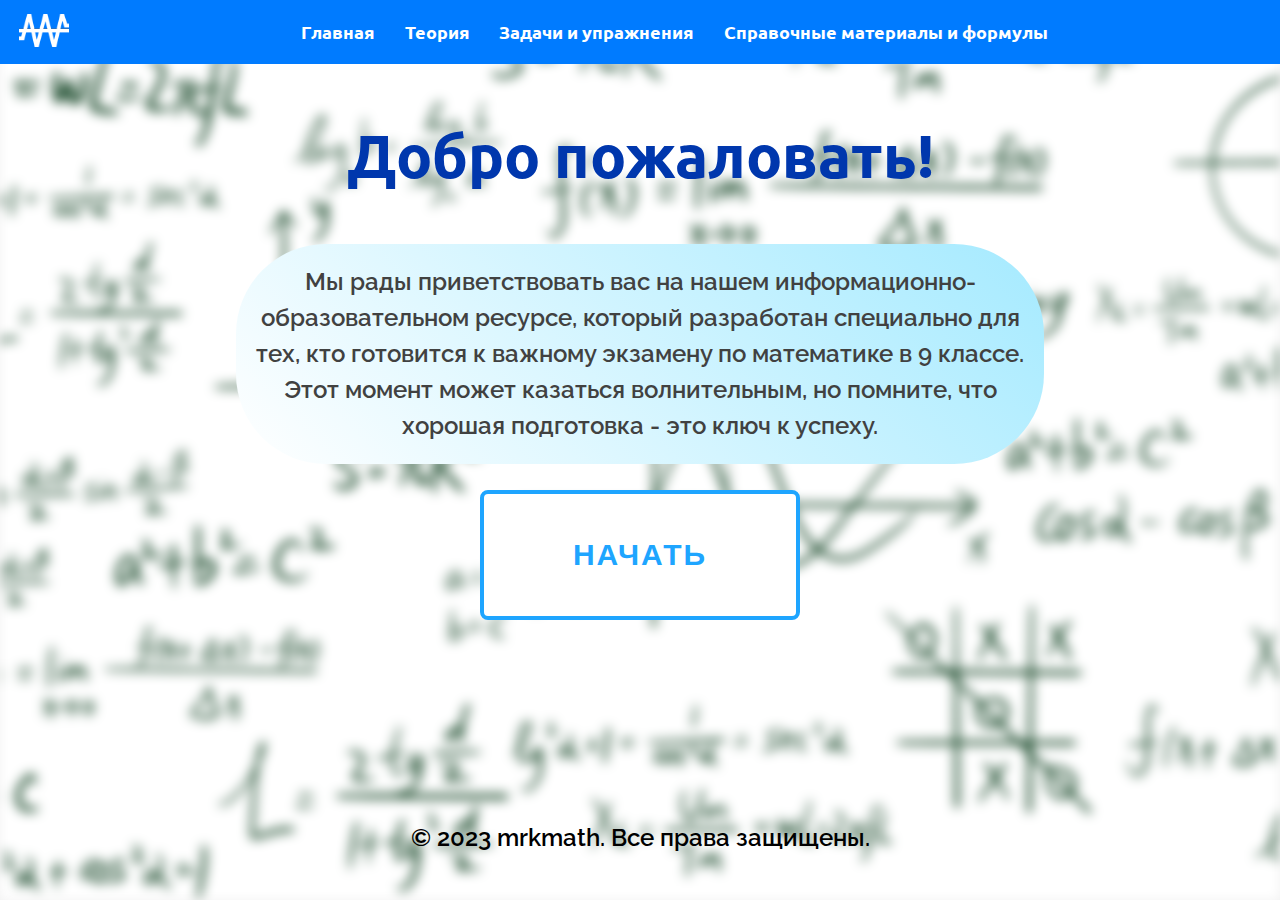
<file: index.html>
<!DOCTYPE html>
<html>
<head>
    <meta charset="UTF-8">
    <title>Информационно-образовательный сайт для подготовки к экзамену по математике для учащихся 9-х классов</title>
    <link rel="stylesheet" type="text/css" href="styles/style1.css">
</head>
<body>
    <div class="par" style = 'background-image: url(backgroundIMGs/1642696970_1-phonoteka-org-p-temnii-fon-kosmos-1.jpg);'></div>
    
    <header>
        <img class='logo' src="images\logo.e0ec267faa3a.png" alt="Логотип">
        <nav>
            <ul>
                
                <li class="ul"><a href="index.html">Главная</a></li>
                <li><a href="pages/theory.html">Теория</a></li>
                <li><a href="https://math2.reshuct.by/test?id=1">Задачи и упражнения</a></li>
                <li><a href="pages/references.html">Справочные материалы и формулы</a></li>
            </ul>
        </nav>
    </div>
    </header>
    
    <h1>Добро пожаловать!</h1>
    <p class="p">Мы рады приветствовать вас на нашем информационно-образовательном ресурсе, который разработан специально для тех, кто готовится к важному экзамену по математике в 9 классе. Этот момент может казаться волнительным, но помните, что хорошая подготовка - это ключ к успеху.</p>
    <button onclick="redirect()">Начать</button>
    
    <script src="script.js"></script>
    
    <footer>
          
            <p>&copy; 2023 mrkmath. Все права защищены.</p>
    
    </footer>
</body>
</html>
</file>
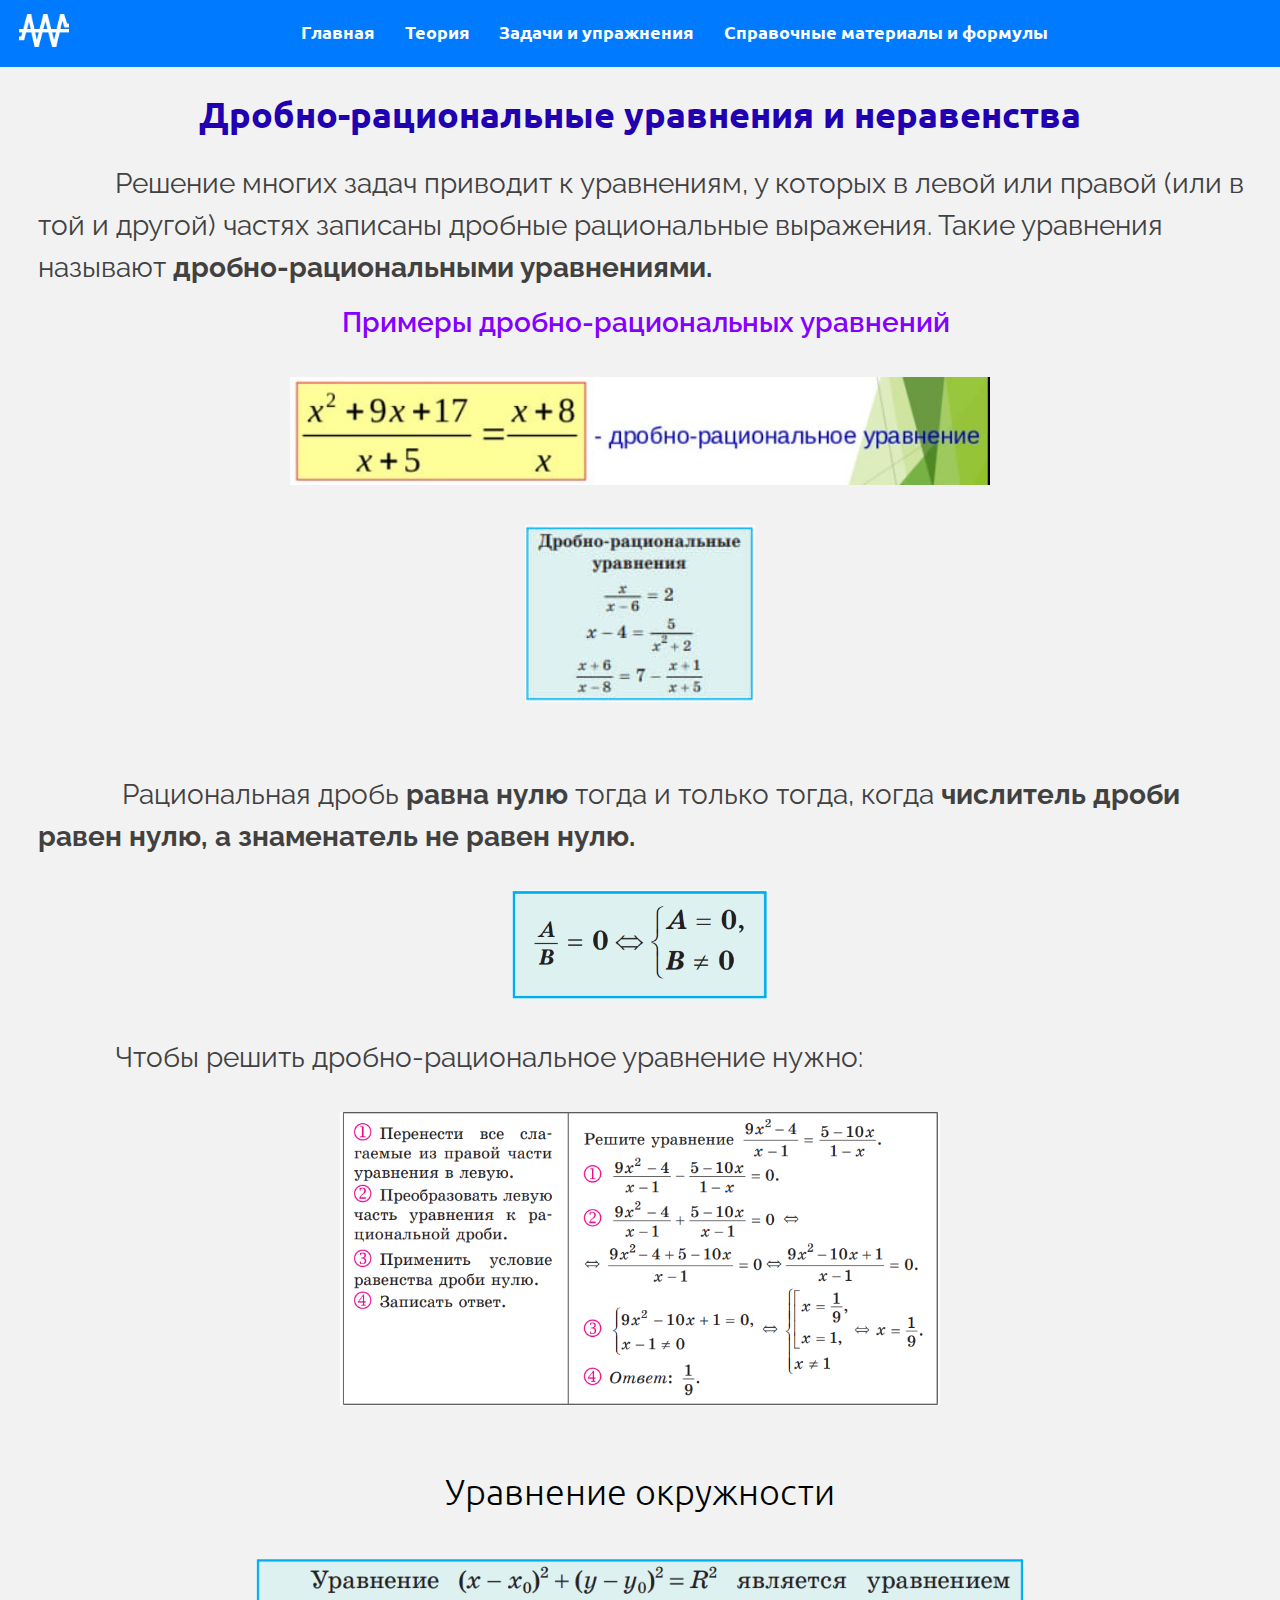
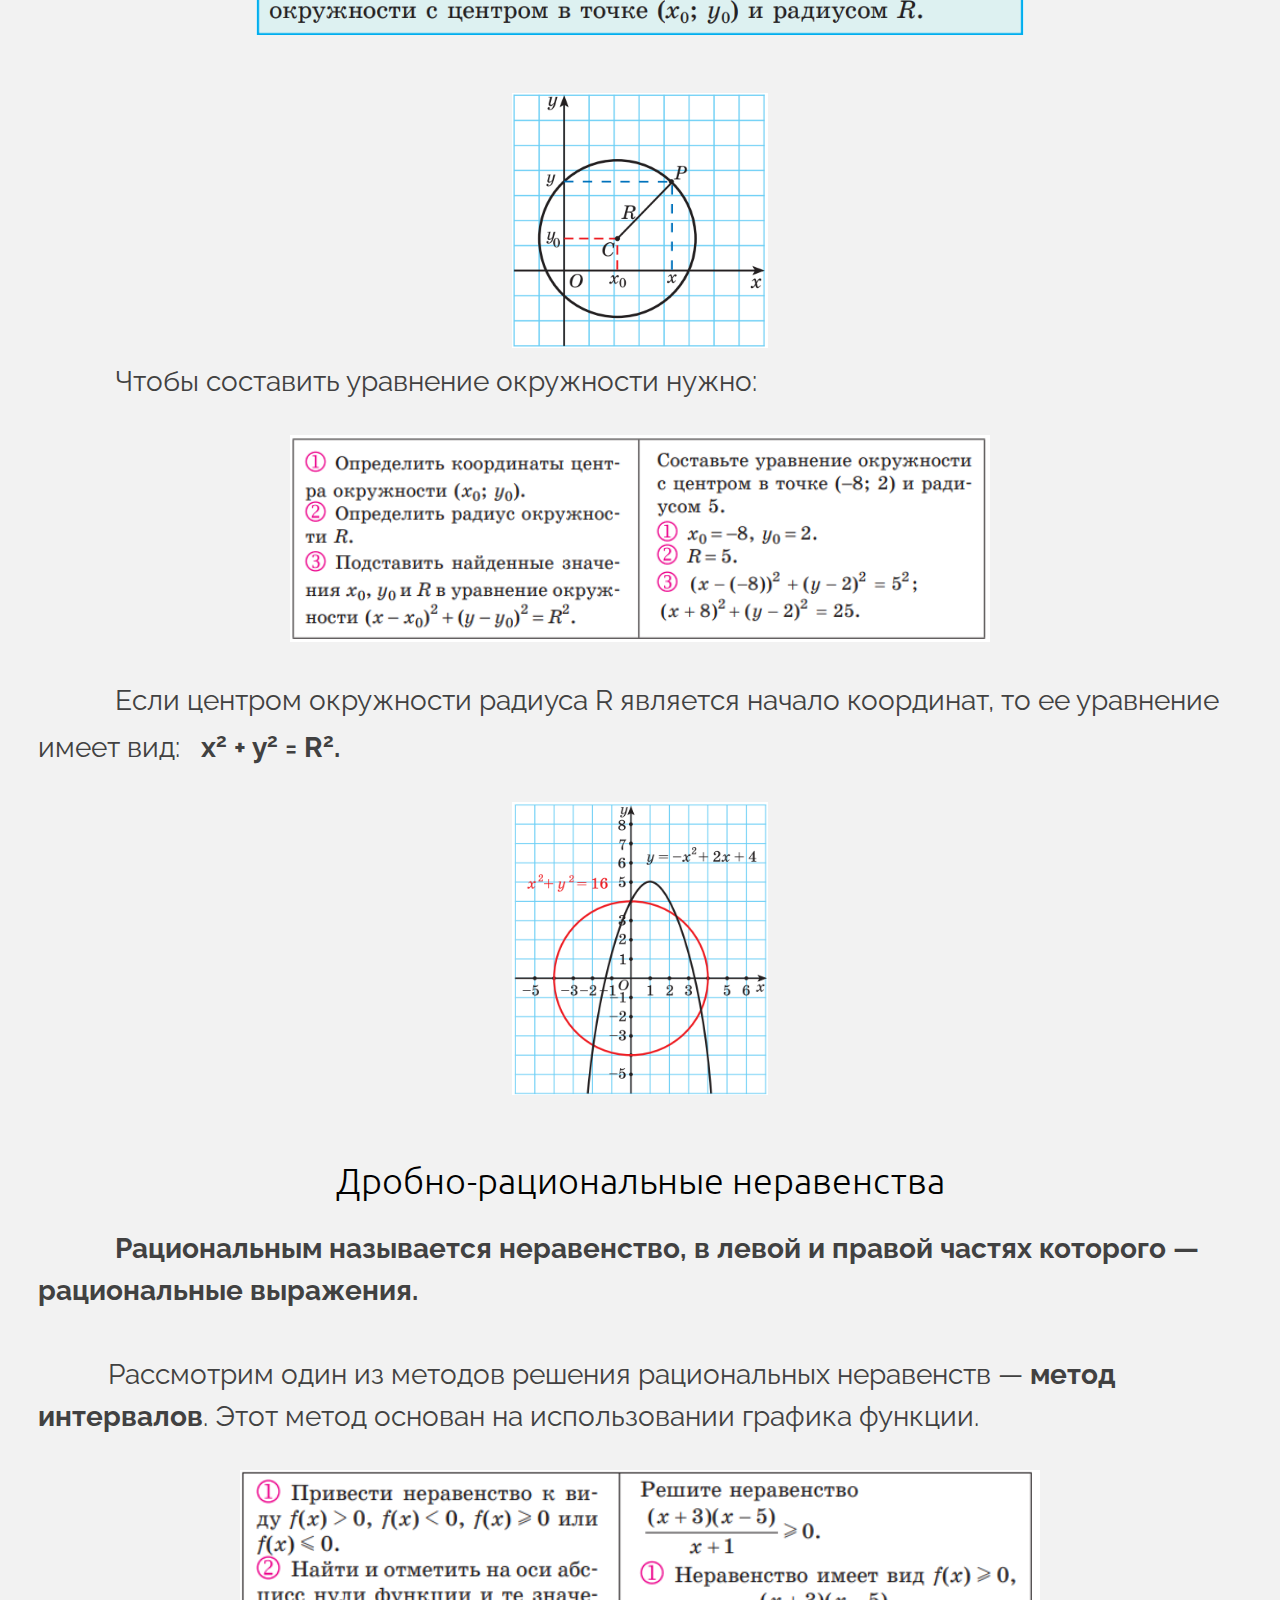
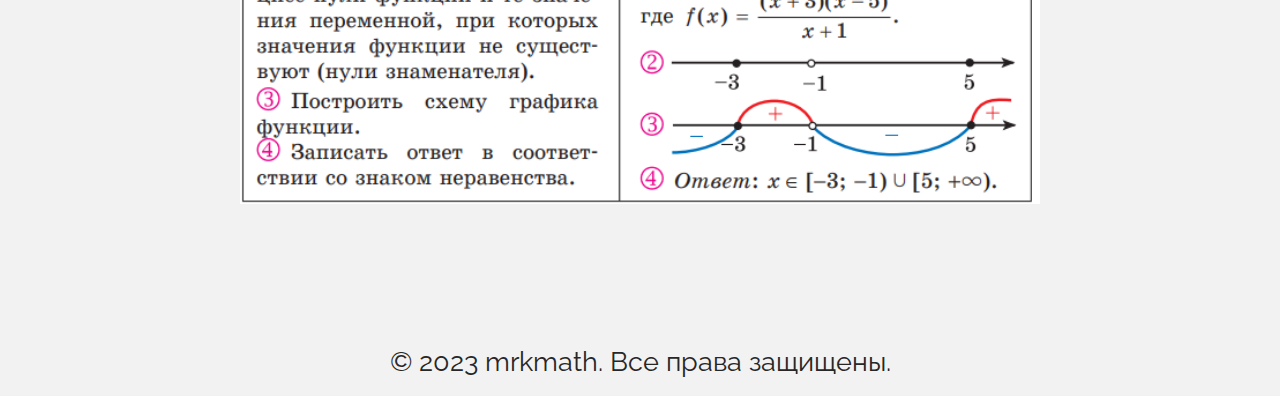
<file: pages/equal.html>
<!DOCTYPE html>
<html>
<head>
    <meta charset="UTF-8">
    <title>Уравнения</title>
    <link rel="stylesheet" type="text/css" href="../styles/styletheme.css">
</head>
<body>
    <div class="btn-up btn-up_hide">Наверх</div>
    <header>
        <img class='logo' src="..\images\logo.e0ec267faa3a.png" alt="Логотип">
        <nav>
            <ul>
                <li class="ul"><a href="../index.html">Главная</a></li>
                <li><a href="theory.html">Теория</a></li>
                <li><a href="https://math2.reshuct.by/test?id=1">Задачи и упражнения</a></li>
                <li><a href="references.html">Справочные материалы и формулы</a></li>
            </ul>
        </nav>
    </header>
    
    <h1 style="color:rgb(32, 0, 177);">Дробно-рациональные уравнения и неравенства</h1>
    
    <p class="p">&nbsp;&nbsp;&nbsp;&nbsp;&nbsp;&nbsp;&nbsp;&nbsp;&nbsp;&nbsp;
        Решение многих 
        задач приводит к уравнениям, у которых в левой 
        или правой (или в той и другой) частях записаны 
        дробные рациональные выражения. Такие уравнения 
        называют <b>дробно-рациональными уравнениями.</b></p>
    
    <p class="p" style="text-align: center; font-weight: 600; color:rgb(132, 0, 255)">Примеры дробно-рациональных уравнений</p>
    
    <div class="wrapper" style="padding-bottom: 3vw;">
    <img class='img2dr' src="../images/2dr.jpg" alt="">
    <img class='img1dr' src="../images/1dr.jpg" alt="">
    </div>

    <p class="p" style="padding-top: 1vw;">&nbsp;&nbsp;&nbsp;&nbsp;&nbsp;&nbsp;
        &nbsp;&nbsp;&nbsp;&nbsp;&nbsp;Рациональная дробь <b>равна нулю</b>
        тогда и только тогда, когда <b>числитель дроби равен нулю, а 
        знаменатель не равен нулю.</b></p>
    
    <img src="../images/3dr.png" alt="" style="padding-bottom: 3vw;">
    
    <p class="p">&nbsp;&nbsp;&nbsp;&nbsp;&nbsp;&nbsp;&nbsp;&nbsp;&nbsp;&nbsp;
        Чтобы решить дробно-рациональное уравнение нужно:</p>
    
    <img class='img4dr' src="..\images\4dr.png" alt="" style="padding-bottom: 3vw;">
   
    <h1 style="font-weight: 200;">Уравнение окружности</h1>
    
    <div class="wrapper">
    <img class='img5dr' src="..\images\5dr.png" alt="" style="padding-bottom: 3vw;">
    <img class='img6dr' src="..\images\6dr.png" alt="" style="padding-bottom: 1vw;">
    </div>
    
    <p class="p">&nbsp;&nbsp;&nbsp;&nbsp;&nbsp;&nbsp;&nbsp;&nbsp;&nbsp;&nbsp;
        Чтобы составить уравнение окружности нужно:</p>
    
    <img class='img7dr' src="..\images\7dr.png" alt="" style="padding-bottom: 3vw;">
    <p class="p">&nbsp;&nbsp;&nbsp;&nbsp;&nbsp;&nbsp;&nbsp;&nbsp;&nbsp;&nbsp;
        Если центром окружности радиуса R является начало
координат, то ее уравнение имеет вид: &nbsp; <b>x<sup><small>2</small></sup> 
    + y<sup><small>2</small></sup> = R<sup><small>2</small></sup>.</b>
    </p>

    <img class='img8dr' src="..\images\8dr.png" alt="" style="padding-bottom: 3vw;">
    
    <h1 style="font-weight: 200;">Дробно-рациональные неравенства</h1>
    <p class="p">&nbsp;&nbsp;&nbsp;&nbsp;&nbsp;&nbsp;&nbsp;&nbsp;&nbsp;&nbsp;
        <b>Рациональным называется неравенство, в левой и правой
    частях которого — рациональные выражения.</b><br>
    <br>
    &nbsp;&nbsp;&nbsp;&nbsp;&nbsp;&nbsp;&nbsp;&nbsp;&nbsp;

        Рассмотрим один из методов решения рациональных 
        неравенств — <b>метод интервалов</b>. Этот метод 
        основан на использовании графика функции. </p>

    <img class='img9dr' src="..\images\9dr.png" alt="" style="padding-bottom: 3vw;">
    



    <script src="../script.js"></script>
    
    <footer>
            <p>&copy; 2023 mrkmath. Все права защищены.</p>
    </footer>
</body>
</html>
</file>
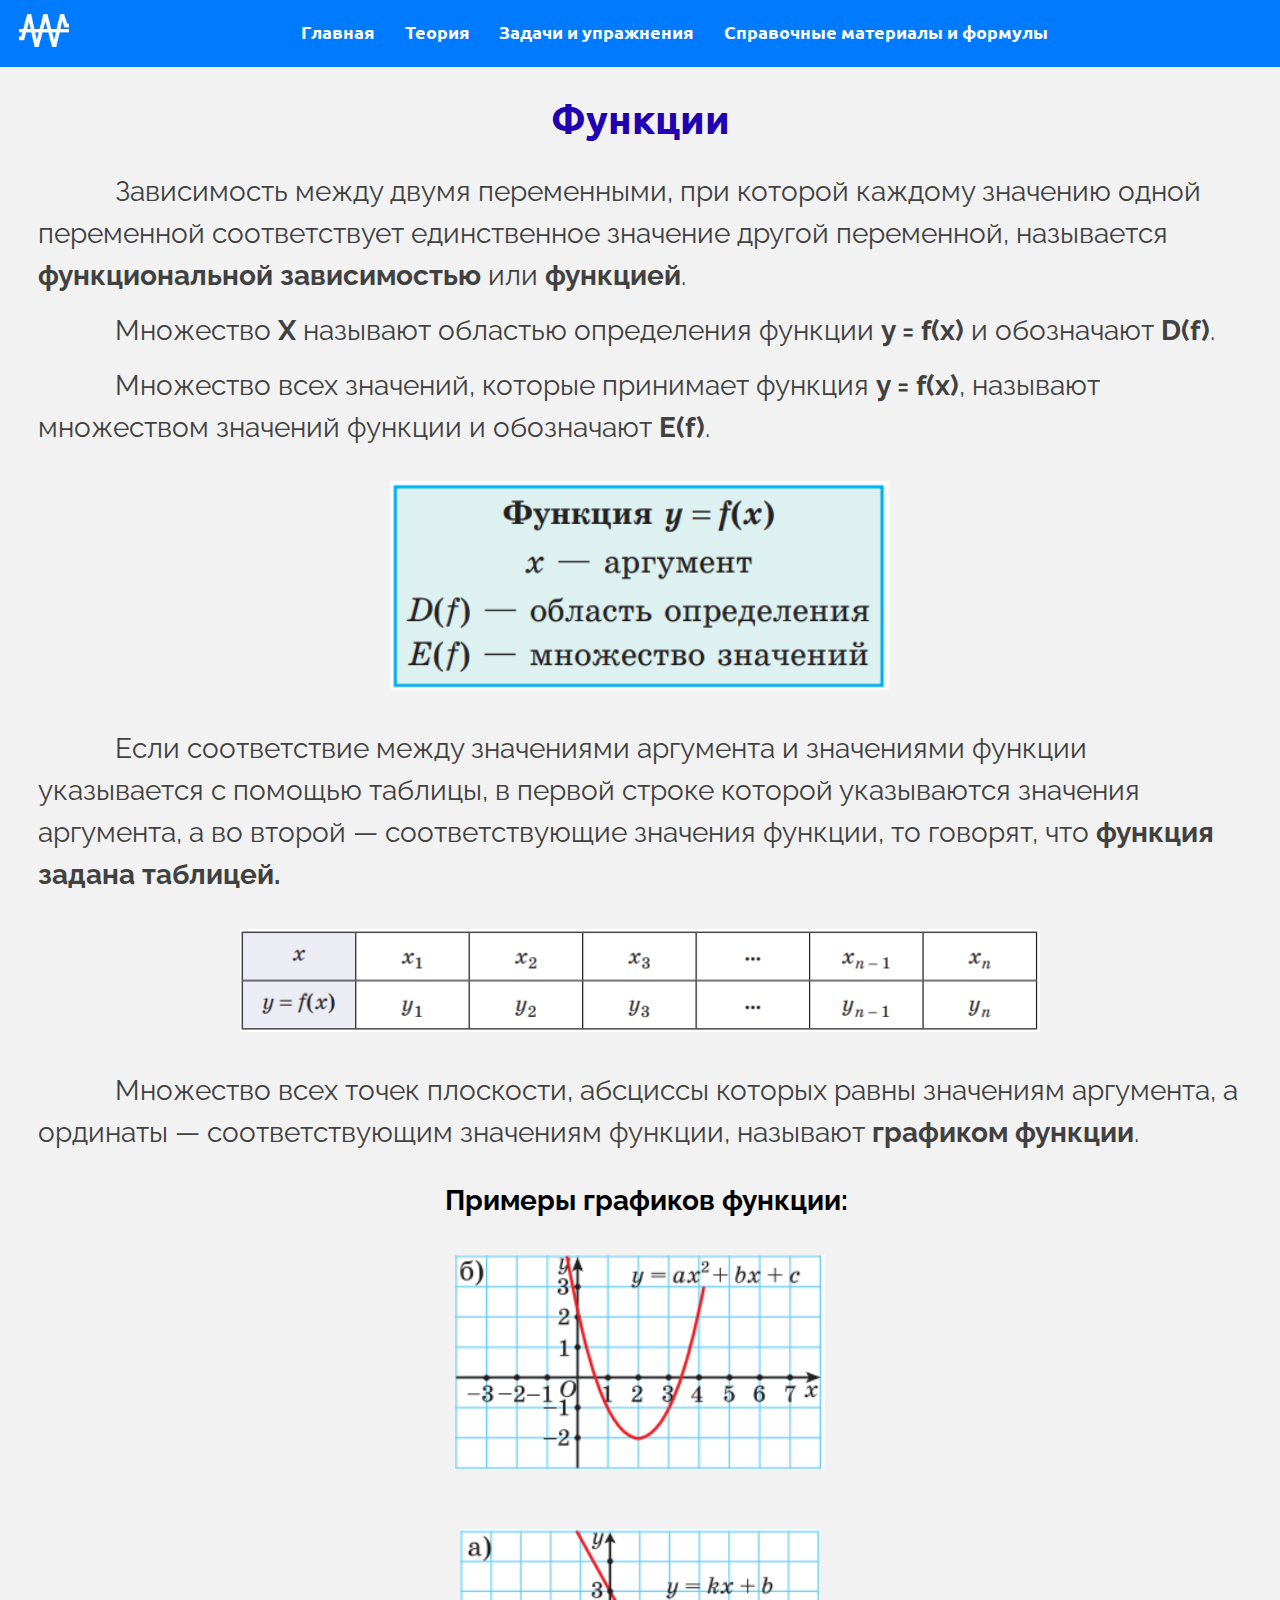
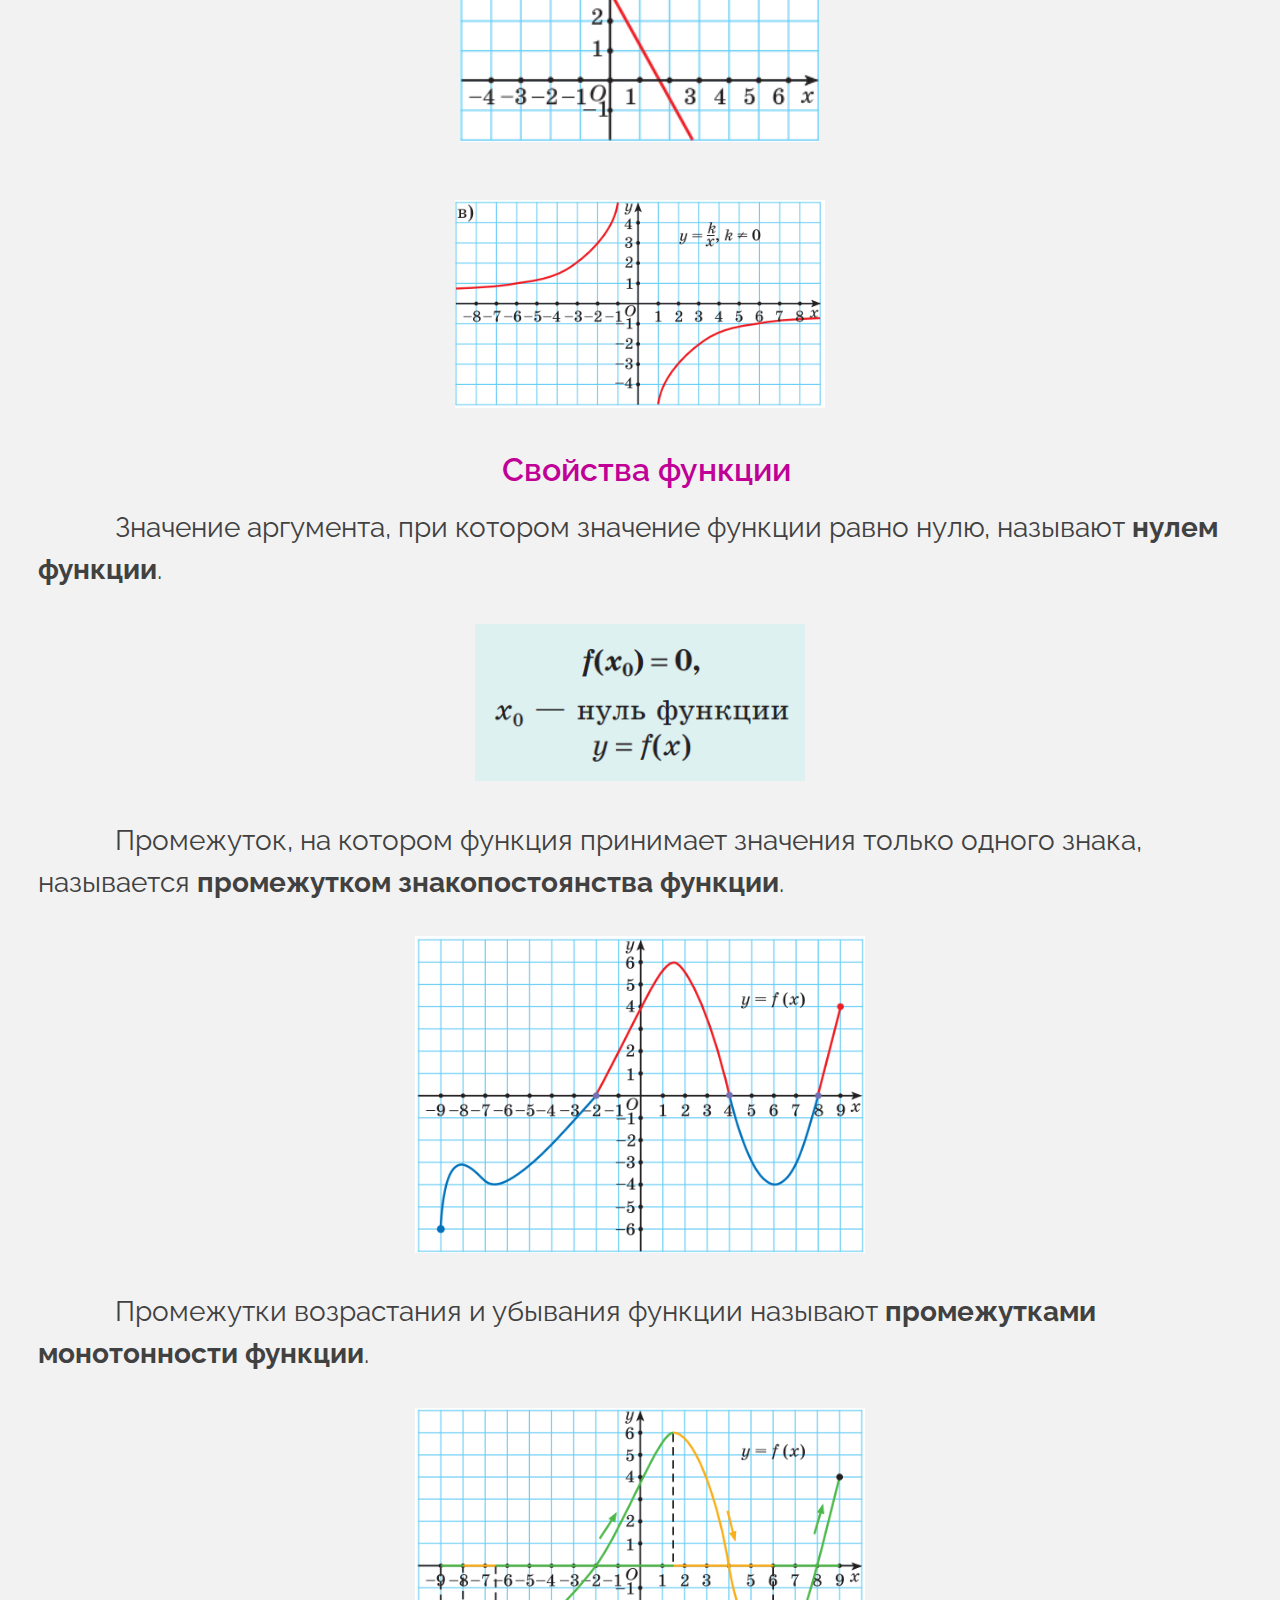
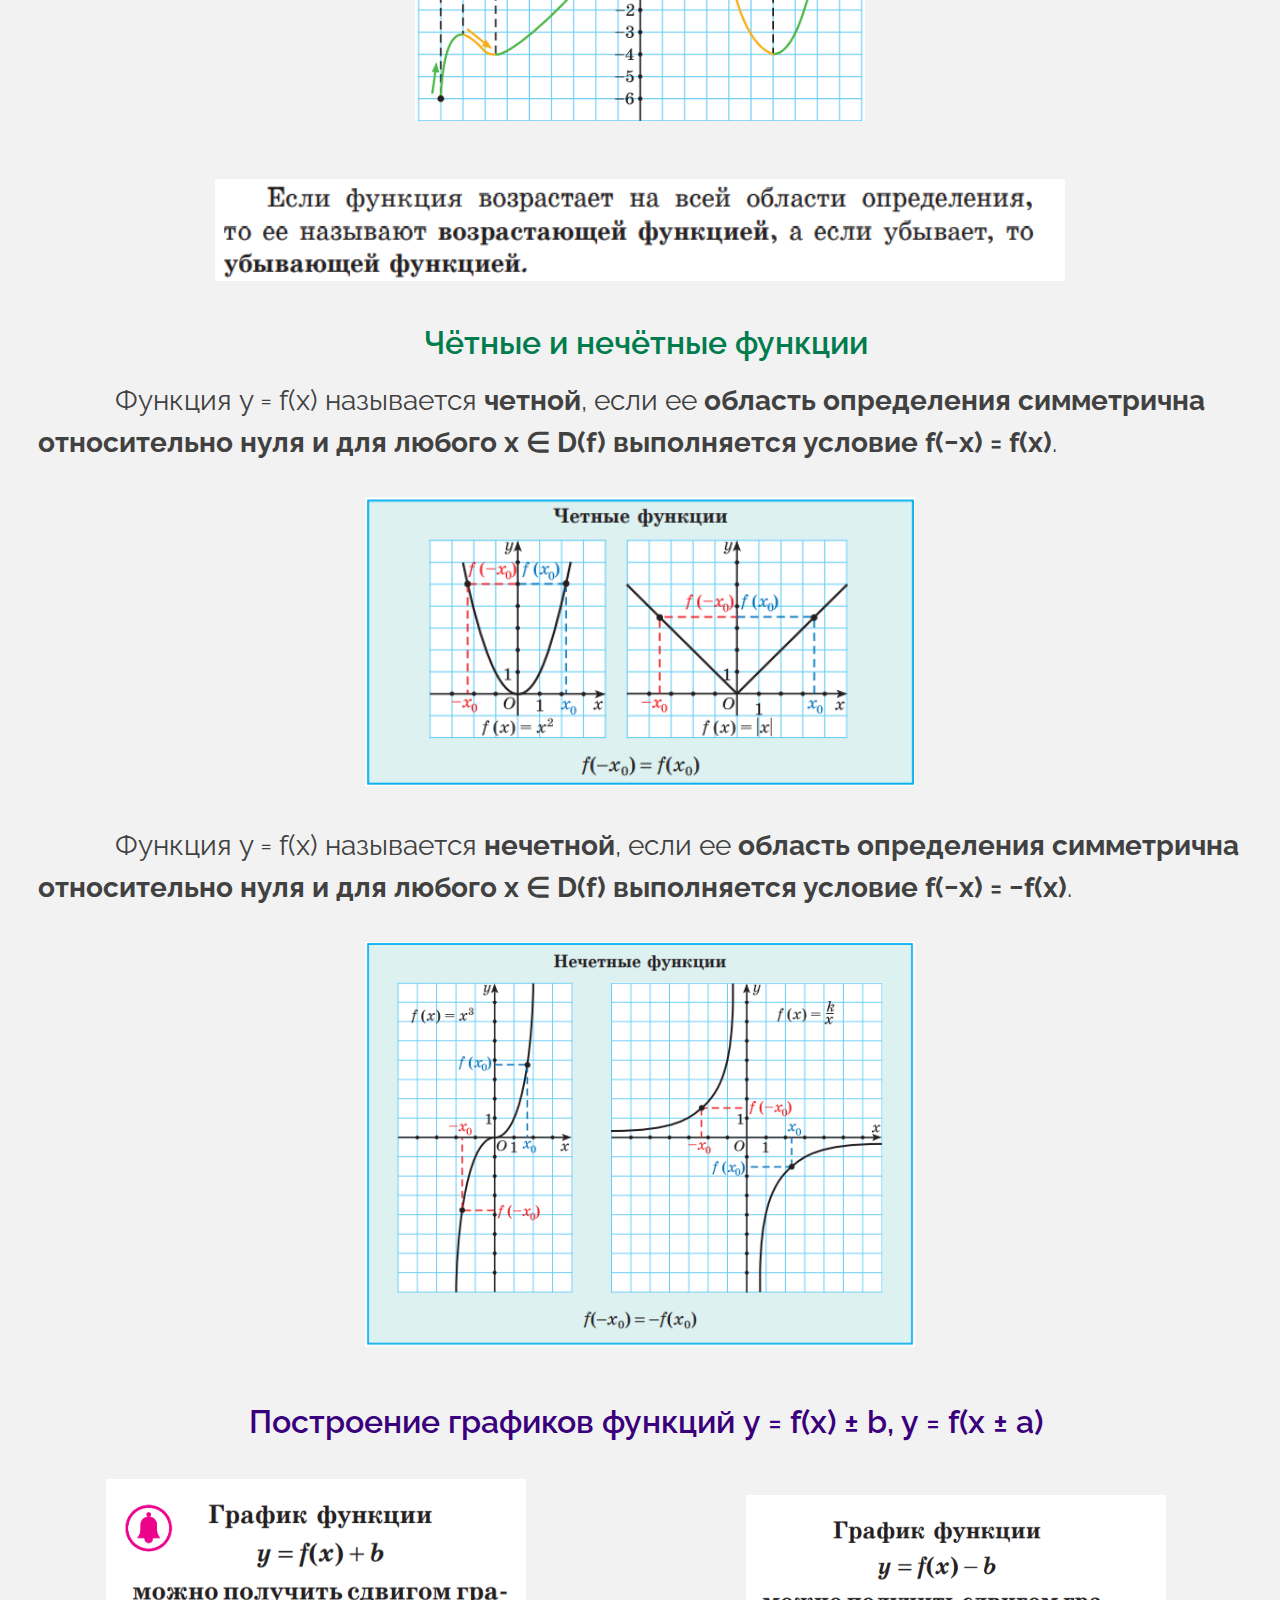
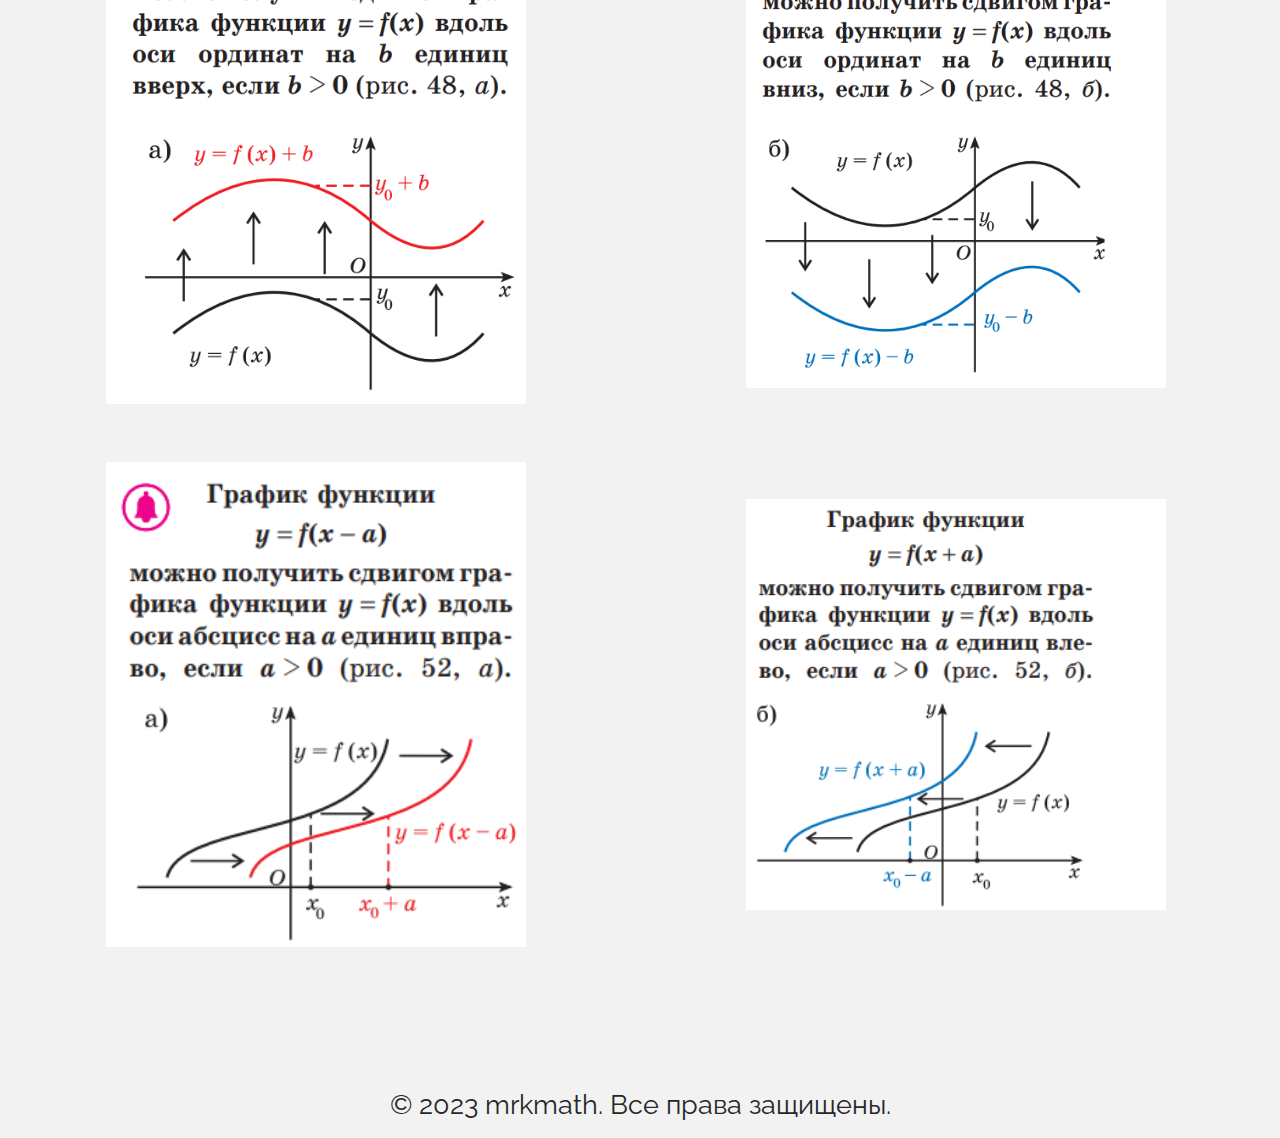
<file: pages/function.html>
<!DOCTYPE html>
<html>
<head>
    <meta charset="UTF-8">
    <title>Функции</title>
    <link rel="stylesheet" type="text/css" href="../styles/styletheme.css">

</head>
<body>
    <div class="btn-up btn-up_hide">Наверх</div>
    <header>
        <img class='logo' src="..\images\logo.e0ec267faa3a.png" alt="Логотип">
        <nav>
            <ul>
                <li class="ul"><a href="../index.html">Главная</a></li>
                <li><a href="theory.html">Теория</a></li>
                <li><a href="https://math2.reshuct.by/test?id=1">Задачи и упражнения</a></li>
                <li><a href="references.html">Справочные материалы и формулы</a></li>
            </ul>
        </nav>
    </header>
    
    <h1 style="font-size: 40px; color:rgb(32, 0, 177);">Функции</h1>
    
    <p class="p">&nbsp;&nbsp;&nbsp;&nbsp;&nbsp;&nbsp;&nbsp;&nbsp;&nbsp;&nbsp;
        Зависимость между двумя переменными, 
        при которой каждому значению одной 
        переменной соответствует единственное 
        значение другой переменной, называется 
        <b>функциональной зависимостью</b> или <b>функцией</b>.
    </p>    
        <p class="p">&nbsp;&nbsp;&nbsp;&nbsp;&nbsp;&nbsp;&nbsp;&nbsp;&nbsp;&nbsp;
            Множество <b>X</b> называют областью определения функции
            <b>y = f(x)</b> и обозначают <b>D(f)</b>.
        </p>    

        <p class="p">&nbsp;&nbsp;&nbsp;&nbsp;&nbsp;&nbsp;&nbsp;&nbsp;&nbsp;&nbsp;
            Множество всех значений,
            которые принимает функция
            <b>y = f(x)</b>, называют множеством значений функции и
            обозначают <b>E(f)</b>. 
        </p>

        <img class='img1fu' src="..\images\1fu.png" style="padding-bottom: 3vw;" alt="">
        
        
        <p class="p">&nbsp;&nbsp;&nbsp;&nbsp;&nbsp;&nbsp;&nbsp;&nbsp;&nbsp;&nbsp;
            Если соответствие между значениями аргумента и значениями функции указывается с помощью таблицы, в первой
            строке которой указываются значения аргумента, а во второй — соответствующие значения функции, то говорят, что
            <b>функция задана таблицей.</b></p>
        <img class='img2fu' src="..\images\2fu.png" style="padding-bottom: 3vw;" alt="">
        <p style="padding-bottom: 2vw;" class="p">&nbsp;&nbsp;&nbsp;&nbsp;&nbsp;&nbsp;&nbsp;&nbsp;&nbsp;&nbsp;
            Множество всех точек плоскости, абсциссы
            которых равны значениям аргумента, а ординаты — соответствующим значениям функции, называют <b>графиком
            функции</b>.</p>

        <p style='text-align: center; color:rgb(0, 0, 0)' class ="p">
           <b>Примеры графиков функции:</b>
        </p>

        <div class="wrapper">
        <img class='img3fu' src="..\images\3fu.png" style="padding-bottom: 3vw;" alt="">
        <img class='img4fu' src="..\images\4fu.png" style="padding-bottom: 3vw;" alt="">
        <img class='img5fu' src="..\images\5fu.png" style="padding-bottom: 3vw;" alt="">
        </div>
        <p class="p" style="text-align: center; 
        font-size: 32px; font-weight: 600; color:rgb(192, 0, 150)">
        Свойства функции</p>
    
        <p class="p">&nbsp;&nbsp;&nbsp;&nbsp;&nbsp;&nbsp;&nbsp;&nbsp;&nbsp;&nbsp;
            Значение аргумента, 
            при котором значение функции равно нулю, называют <b>нулем функции</b>.
        </p>  
        <img class='img6fu' src="..\images\6fu.png" style="padding-bottom: 3vw;" alt="">
        
        
        <p class="p">&nbsp;&nbsp;&nbsp;&nbsp;&nbsp;&nbsp;&nbsp;&nbsp;&nbsp;&nbsp;
            Промежуток, на котором функция принимает значения
            только одного знака, называется <b>промежутком знакопостоянства функции</b>.
        </p>  
        <img class='img7fu' src="..\images\7fu.png" style="padding-bottom: 3vw;" alt="">

        <p class="p">&nbsp;&nbsp;&nbsp;&nbsp;&nbsp;&nbsp;&nbsp;&nbsp;&nbsp;&nbsp;
            Промежутки возрастания и убывания функции
             называют <b>промежутками монотонности функции</b>.
        </p>
        
        <div class="wrapper">
        <img class='img8fu' src="..\images\8fu.png" style="padding-bottom: 3vw;" alt="">
        <img class='img9fu' src="..\images\9fu.png" style="padding-bottom: 3vw;" alt="">
        </div>

        <p class="p" style="text-align: center; 
        font-size: 32px; font-weight: 600; color:rgb(0, 124, 77)">
        Чётные и нечётные функции</p>

        <p class="p">&nbsp;&nbsp;&nbsp;&nbsp;&nbsp;&nbsp;&nbsp;&nbsp;&nbsp;&nbsp;
            Функция y = f(x) называется <b>четной</b>, если ее <b>область 
            определения симметрична относительно нуля и
для любого x ∈ D(f) выполняется условие f(−x) = f(x)</b>.
        </p>
    <img class='img10fu' src="..\images\10fu.png" style="padding-bottom: 3vw;" alt="">

    <p class="p">&nbsp;&nbsp;&nbsp;&nbsp;&nbsp;&nbsp;&nbsp;&nbsp;&nbsp;&nbsp;
        Функция y = f(x) называется <b>нечетной</b>, если ее <b>область 
        определения симметрична относительно
        нуля и для любого x ∈ D(f) выполняется условие f(−x) = −f(x)</b>.
    </p>
<img class='img11fu' src="..\images\11fu.png" style="padding-bottom: 4vw;" alt="">    
    

    <p class="p" style="text-align: center; 
        font-size: 32px; font-weight: 600; color:rgb(58, 0, 124)">
        Построение графиков функций
        y = f(x) ± b, y = f(x ± a)</p>

    <div class="wrapper0">
    <img class='img12fu' src="..\images\12fu.png" style="padding-bottom: 3vw; padding-left: 1vw;" alt="">
    <img class='img13fu' src="..\images\13fu.png" style="padding-bottom: 3vw; padding-left: 1vw;" alt="">
    <img class='img14fu' src="..\images\14fu.png" style="padding-bottom: 3vw; padding-left: 1vw;" alt="">
    <img class='img15fu' src="..\images\15fu.png" style="padding-bottom: 3vw; padding-left: 1vw;" alt="">
    </div>


    <script src="../script.js"></script>
    
    <footer>
            <p>&copy; 2023 mrkmath. Все права защищены.</p>
            
    
    </footer>
</body>
</html>
</file>
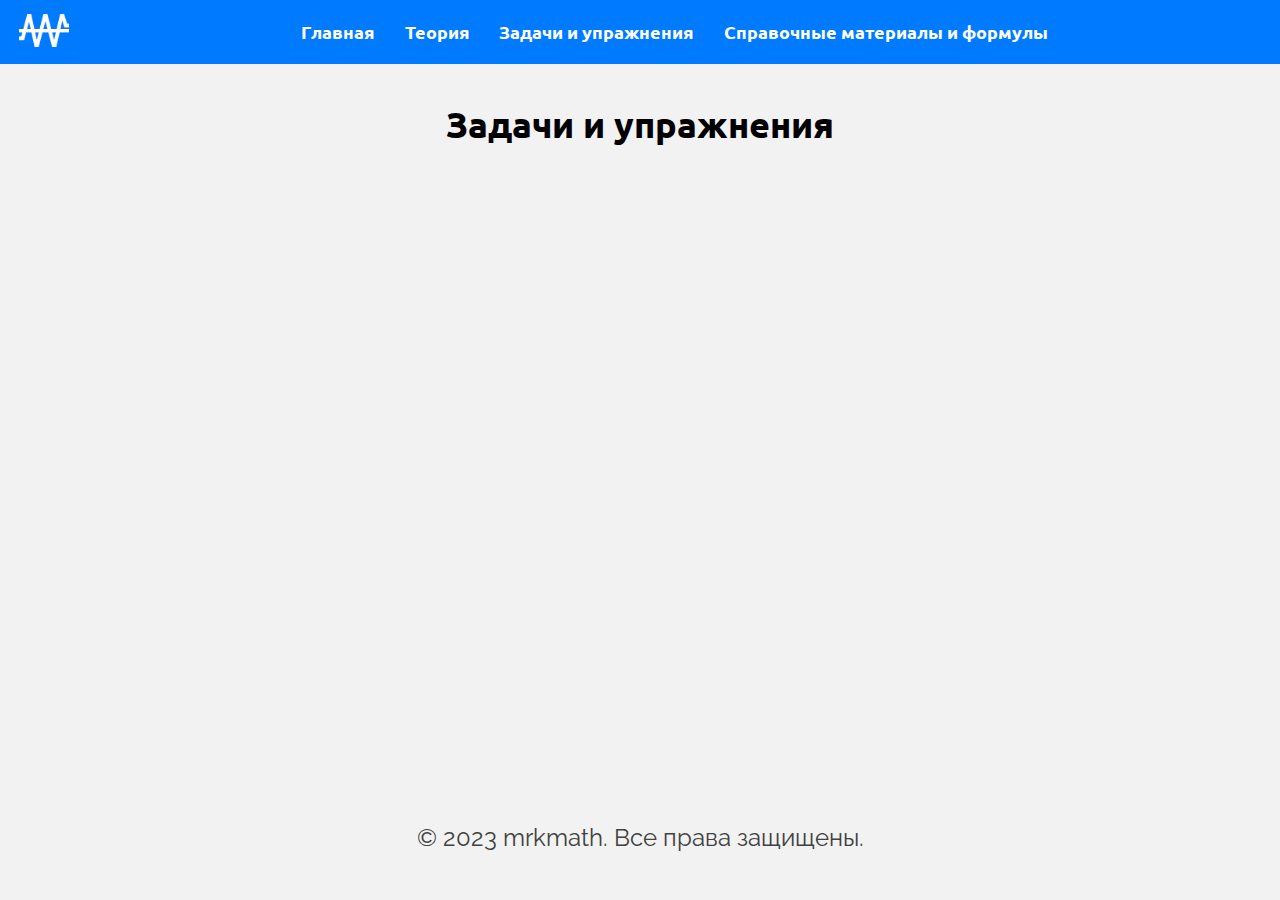
<file: pages/problems.html>
<!DOCTYPE html>
<html>
<head>
    <meta charset="UTF-8">
    <title>Задачи и упражнения</title>
    <link rel="stylesheet" type="text/css" href="../styles/style.css">
    

</head>
<body>
    <header>
        <img class='logo' src="..\images\logo.e0ec267faa3a.png" alt="Логотип">
        <nav>
            <ul>
                <li class="ul"><a href="../index.html">Главная</a></li>
                <li><a href="theory.html">Теория</a></li>
                <li><a href="https://math2.reshuct.by/test?id=1">Задачи и упражнения</a></li>
                <li><a href="references.html">Справочные материалы и формулы</a></li>
            </ul>
        </nav>
    </header>
    
    <h1>Задачи и упражнения</h1>

   
    <script src="../script.js"></script>
    
    <footer>
            <p>&copy; 2023 mrkmath. Все права защищены.</p>
    
    </footer>
</body>
</html>
</file>
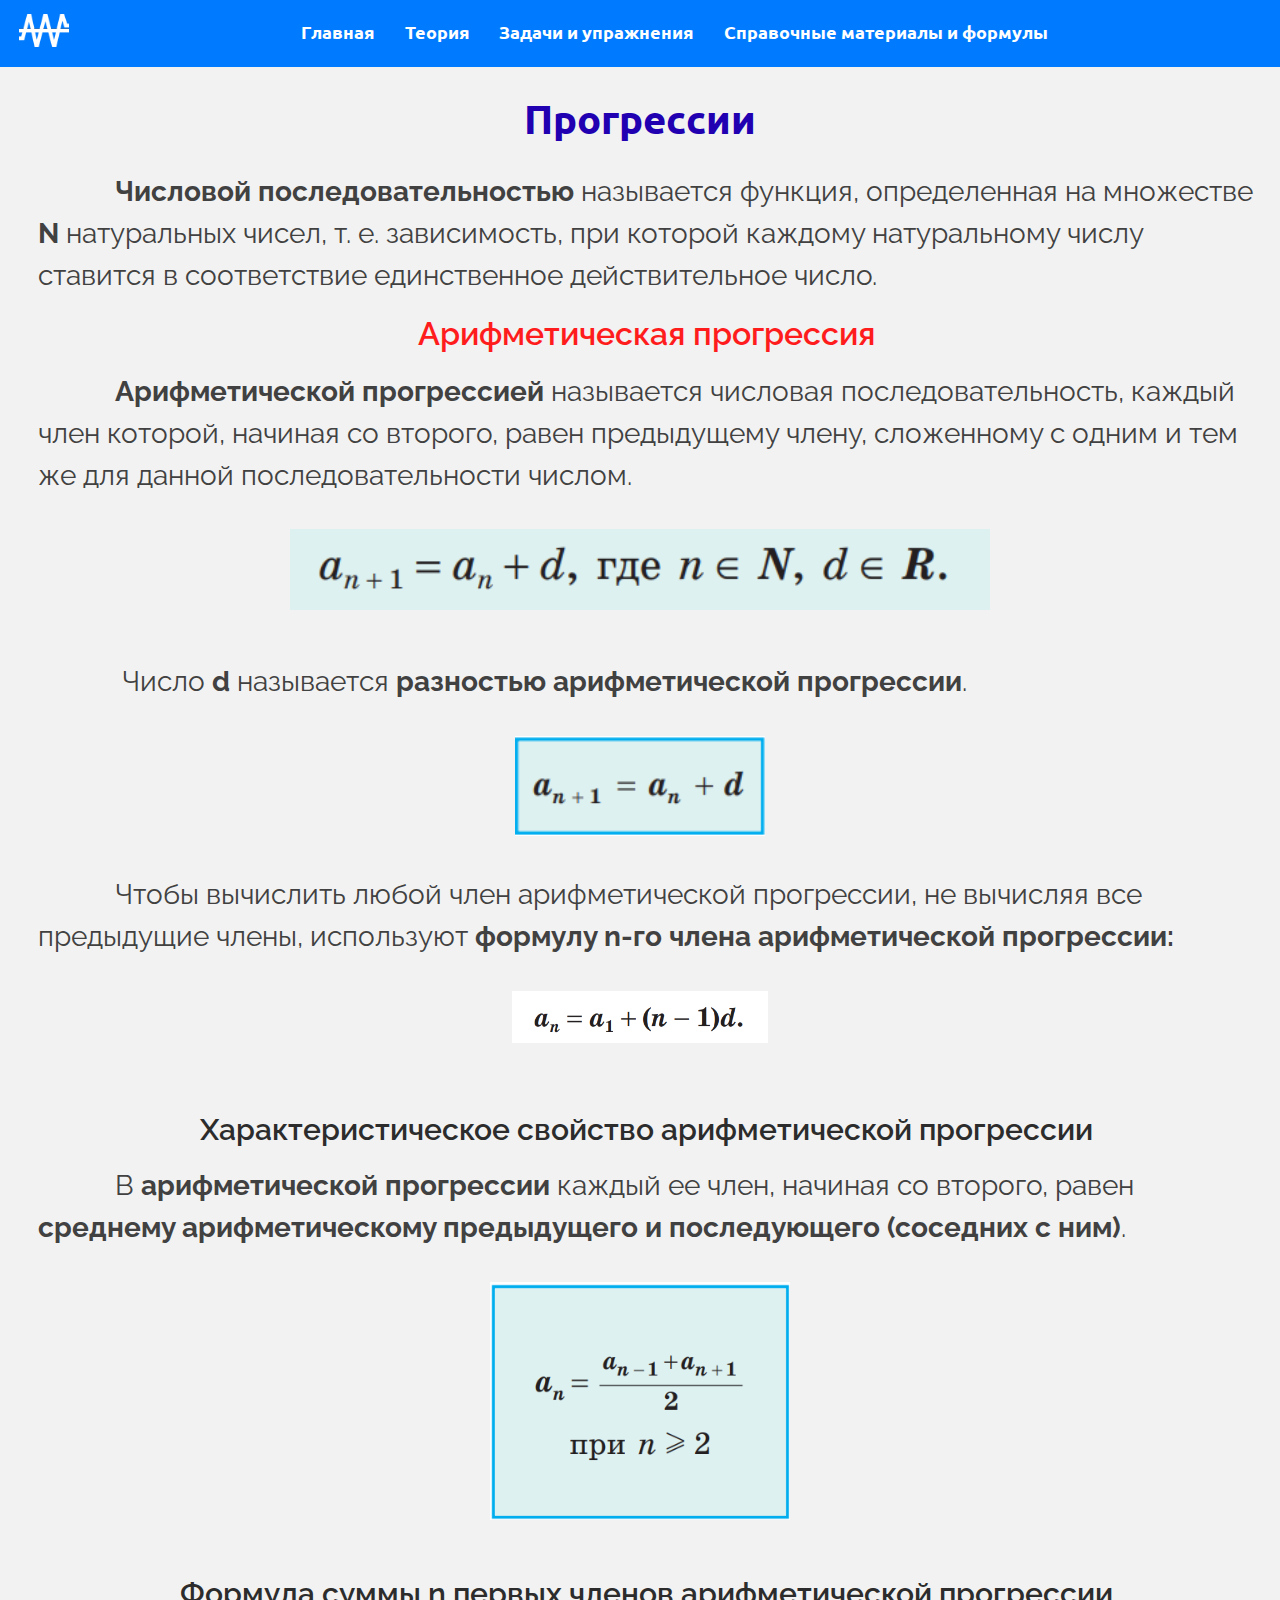
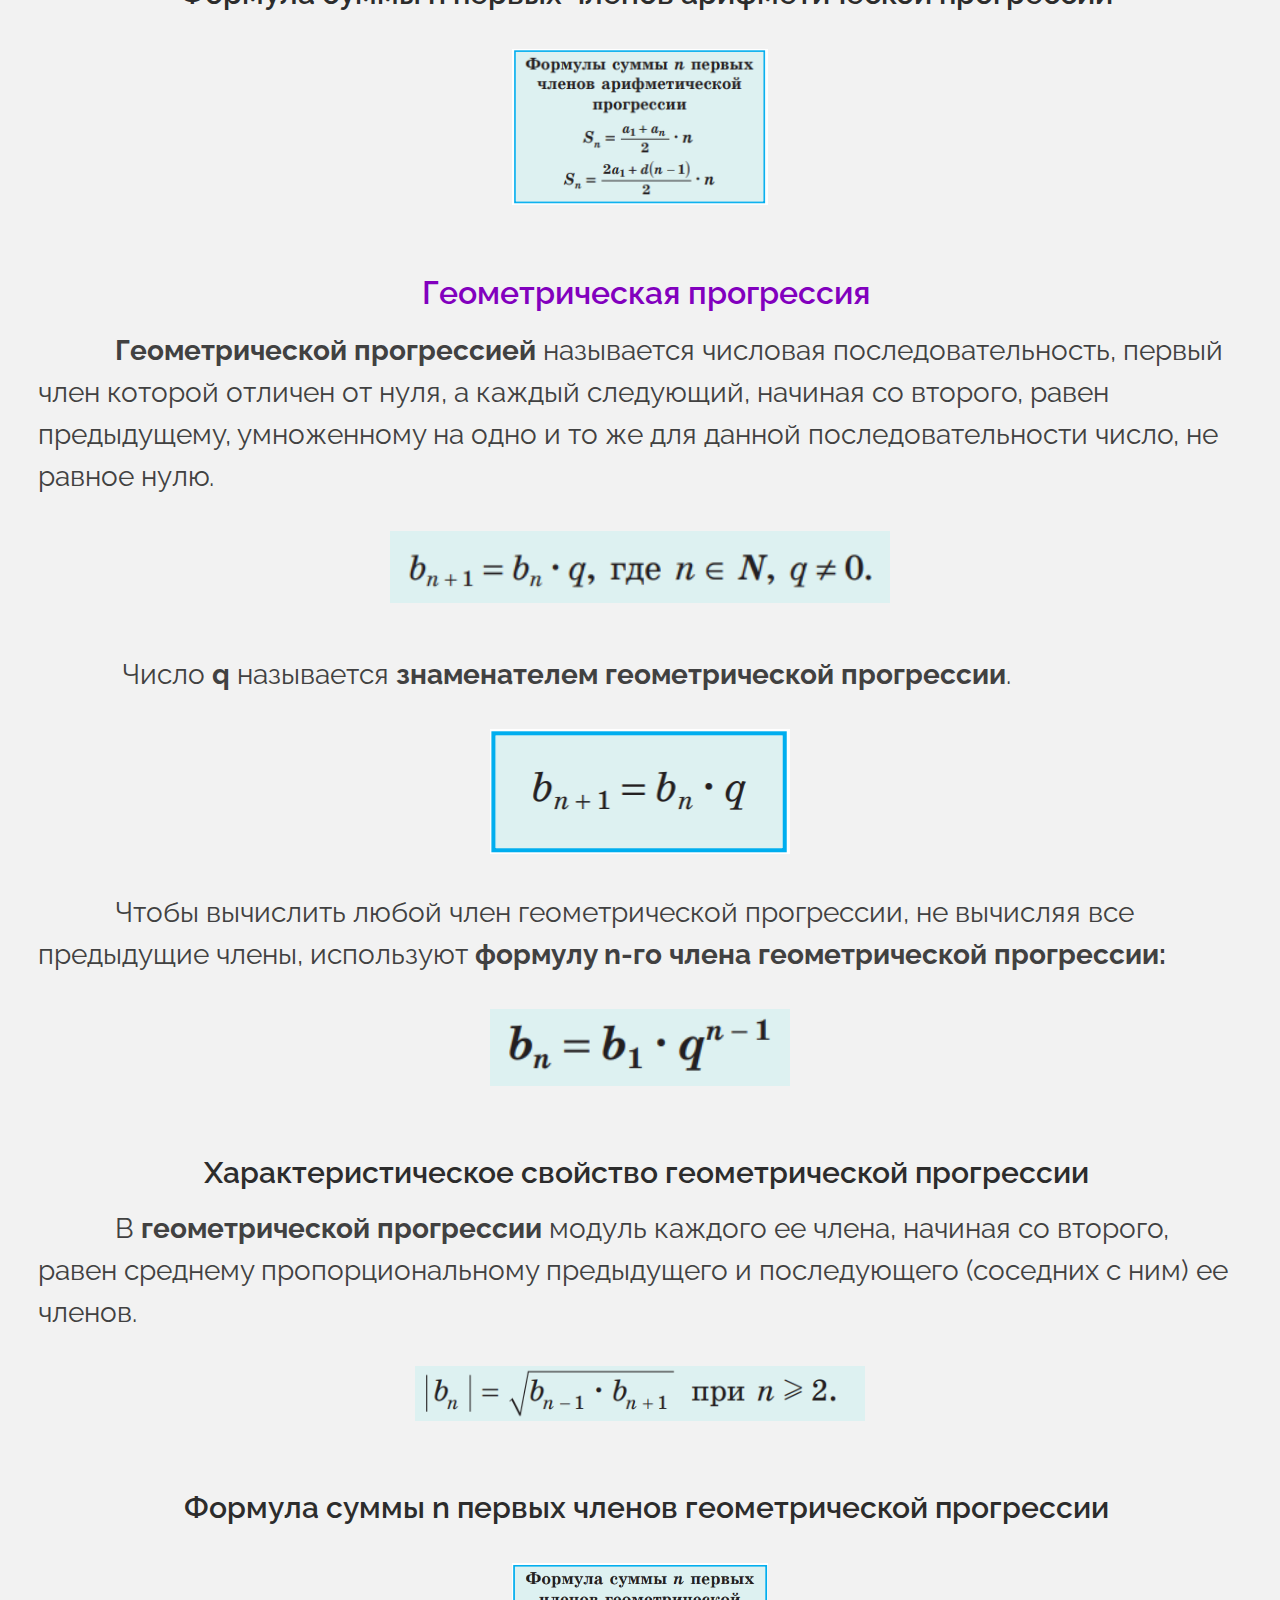
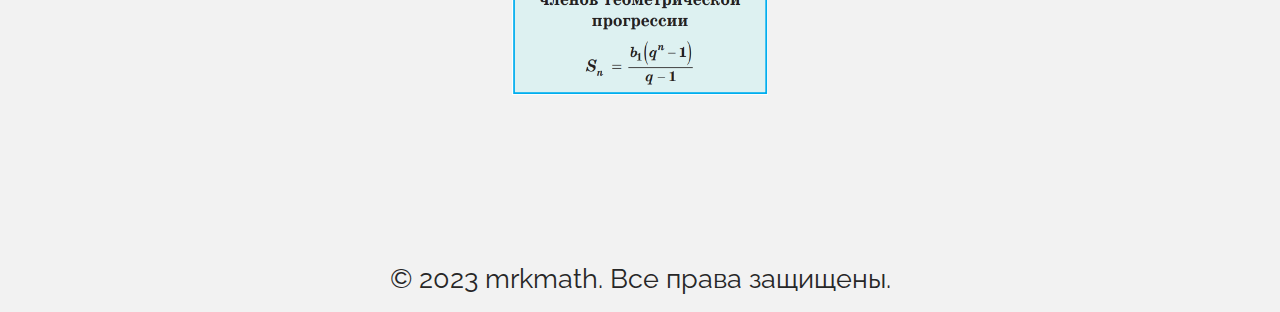
<file: pages/progression.html>
<!DOCTYPE html>
<html>
<head>
    <meta charset="UTF-8">
    <title>Прогрессии</title>
    <link rel="stylesheet" type="text/css" href="../styles/styletheme.css">
    

</head>
<body>
    <div class="btn-up btn-up_hide">Наверх</div>
    <header>
        <img class='logo' src="..\images\logo.e0ec267faa3a.png" alt="Логотип">
        <nav>
            <ul>
                <li class="ul"><a href="../index.html">Главная</a></li>
                <li><a href="theory.html">Теория</a></li>
                <li><a href="https://math2.reshuct.by/test?id=1">Задачи и упражнения</a></li>
                <li><a href="references.html">Справочные материалы и формулы</a></li>
            </ul>
        </nav>
    </header>
    
    <h1 style="font-size: 40px; color:rgb(32, 0, 177);">Прогрессии</h1>
    
    <p class="p">&nbsp;&nbsp;&nbsp;&nbsp;&nbsp;&nbsp;&nbsp;&nbsp;&nbsp;&nbsp;
        <b>Числовой последовательностью</b> называется функция, определенная на множестве <b>N</b> натуральных
        чисел, т. е. зависимость, при которой каждому натуральному числу ставится в соответствие единственное действительное число.
        </p>
    
    <p class="p" style="text-align: center; 
    font-size: 32px; font-weight: 600; color:rgb(255, 28, 28)">
    Арифметическая прогрессия</p>
    
    <p class="p">&nbsp;&nbsp;&nbsp;&nbsp;&nbsp;&nbsp;&nbsp;&nbsp;&nbsp;&nbsp;
        <b>Арифметической прогрессией</b> называется
        числовая последовательность, каждый член которой, начиная со второго, равен предыдущему члену, сложенному
        с одним и тем же для данной последовательности числом.
        </p>
        <img class='img10pr' src="..\images\10pr.png" style="padding-bottom: 3vw;" alt="">
    

    <p class="p" style="padding-top: 1vw;">&nbsp;&nbsp;&nbsp;&nbsp;&nbsp;&nbsp;
        &nbsp;&nbsp;&nbsp;&nbsp;&nbsp;Число <b>d</b> называется <b>разностью 
        арифметической прогрессии</b>.</p>
    
    <img class='img11pr' src="..\images\11pr.png" alt="" style="padding-bottom: 3vw;">
    
    <p class="p">&nbsp;&nbsp;&nbsp;&nbsp;&nbsp;&nbsp;&nbsp;&nbsp;&nbsp;&nbsp;
        Чтобы вычислить любой член арифметической 
        прогрессии, не вычисляя все
        предыдущие члены, используют <b>формулу n-го 
        члена арифметической прогрессии:</b></p>
    
    <img class='img12pr' src="..\images\12pr.png" alt="" style="padding-bottom: 5vw;">
    
    <p class="p" style="text-align: 
    center; font-size: 30px; font-weight: 600; color:rgb(44, 44, 44)">
    Характеристическое свойство
    арифметической прогрессии</p>

    <p class="p">&nbsp;&nbsp;&nbsp;&nbsp;&nbsp;&nbsp;&nbsp;&nbsp;&nbsp;&nbsp;
        В <b>арифметической прогрессии</b> каждый еe член, 
        начиная со второго, равен <b>среднему арифметическому 
        предыдущего и последующего (соседних с ним)</b>.</p>
    
    <img class='img13pr' src="..\images\13pr.png" alt="" style="padding-bottom: 4vw;">
    
    <p class="p" style="text-align: 
    center; font-size: 30px; font-weight: 600; color:rgb(44, 44, 44)">
   Формула суммы n первых членов
   арифметической прогрессии</p>
   <img class='img14pr' src="..\images\14pr.png" alt="" style="padding-bottom: 5vw;">
   
   
   <p class="p" style="text-align: center; 
   font-size: 32px; font-weight: 600; color:rgb(130, 0, 190)">
   Геометрическая прогрессия</p>




   <p class="p">&nbsp;&nbsp;&nbsp;&nbsp;&nbsp;&nbsp;&nbsp;&nbsp;&nbsp;&nbsp;
    <b>Геометрической прогрессией</b> называется
    числовая последовательность, первый член которой отличен
    от нуля, а каждый следующий, начиная со второго, равен
    предыдущему, умноженному на одно и то же для данной
    последовательности число, не равное нулю.
    </p>
    <img class='img15pr' src="..\images\15pr.png" style="padding-bottom: 3vw;" alt="">


<p class="p" style="padding-top: 1vw;">&nbsp;&nbsp;&nbsp;&nbsp;&nbsp;&nbsp;
    &nbsp;&nbsp;&nbsp;&nbsp;&nbsp;Число <b>q</b> называется <b>знаменателем 
        геометрической прогрессии</b>.</p>

<img class='img16pr' src="..\images\16pr.png" alt="" style="padding-bottom: 3vw;">

<p class="p">&nbsp;&nbsp;&nbsp;&nbsp;&nbsp;&nbsp;&nbsp;&nbsp;&nbsp;&nbsp;
    Чтобы вычислить любой член геометрической прогрессии,
    не вычисляя все предыдущие члены, используют <b>формулу n-го 
    члена геометрической прогрессии:</b></p>

<img class='img17pr' src="..\images\17pr.png" alt="" style="padding-bottom: 5vw;">

<p class="p" style="text-align: 
center; font-size: 30px; font-weight: 600; color:rgb(44, 44, 44)">
Характеристическое свойство
геометрической прогрессии</p>

<p class="p">&nbsp;&nbsp;&nbsp;&nbsp;&nbsp;&nbsp;&nbsp;&nbsp;&nbsp;&nbsp;
    В <b>геометрической прогрессии</b> модуль каждого 
    ее члена, начиная со второго, равен 
    среднему пропорциональному предыдущего и 
    последующего (соседних с ним) ее членов.</p>

<img class='img18pr' src="..\images\18pr.png" alt="" style="padding-bottom: 5vw;">

<p class="p" style="text-align: 
    center; font-size: 30px; font-weight: 600; color:rgb(44, 44, 44)">
   Формула суммы n первых членов
   геометрической прогрессии</p>
   <img class='img19pr' src="..\images\19pr.png" alt="" style="padding-bottom: 5vw;">
   



    



   <script src="../script.js"></script>
    
    <footer>
            <p>&copy; 2023 mrkmath. Все права защищены.</p>
            
    
    </footer>
</body>
</html>
</file>
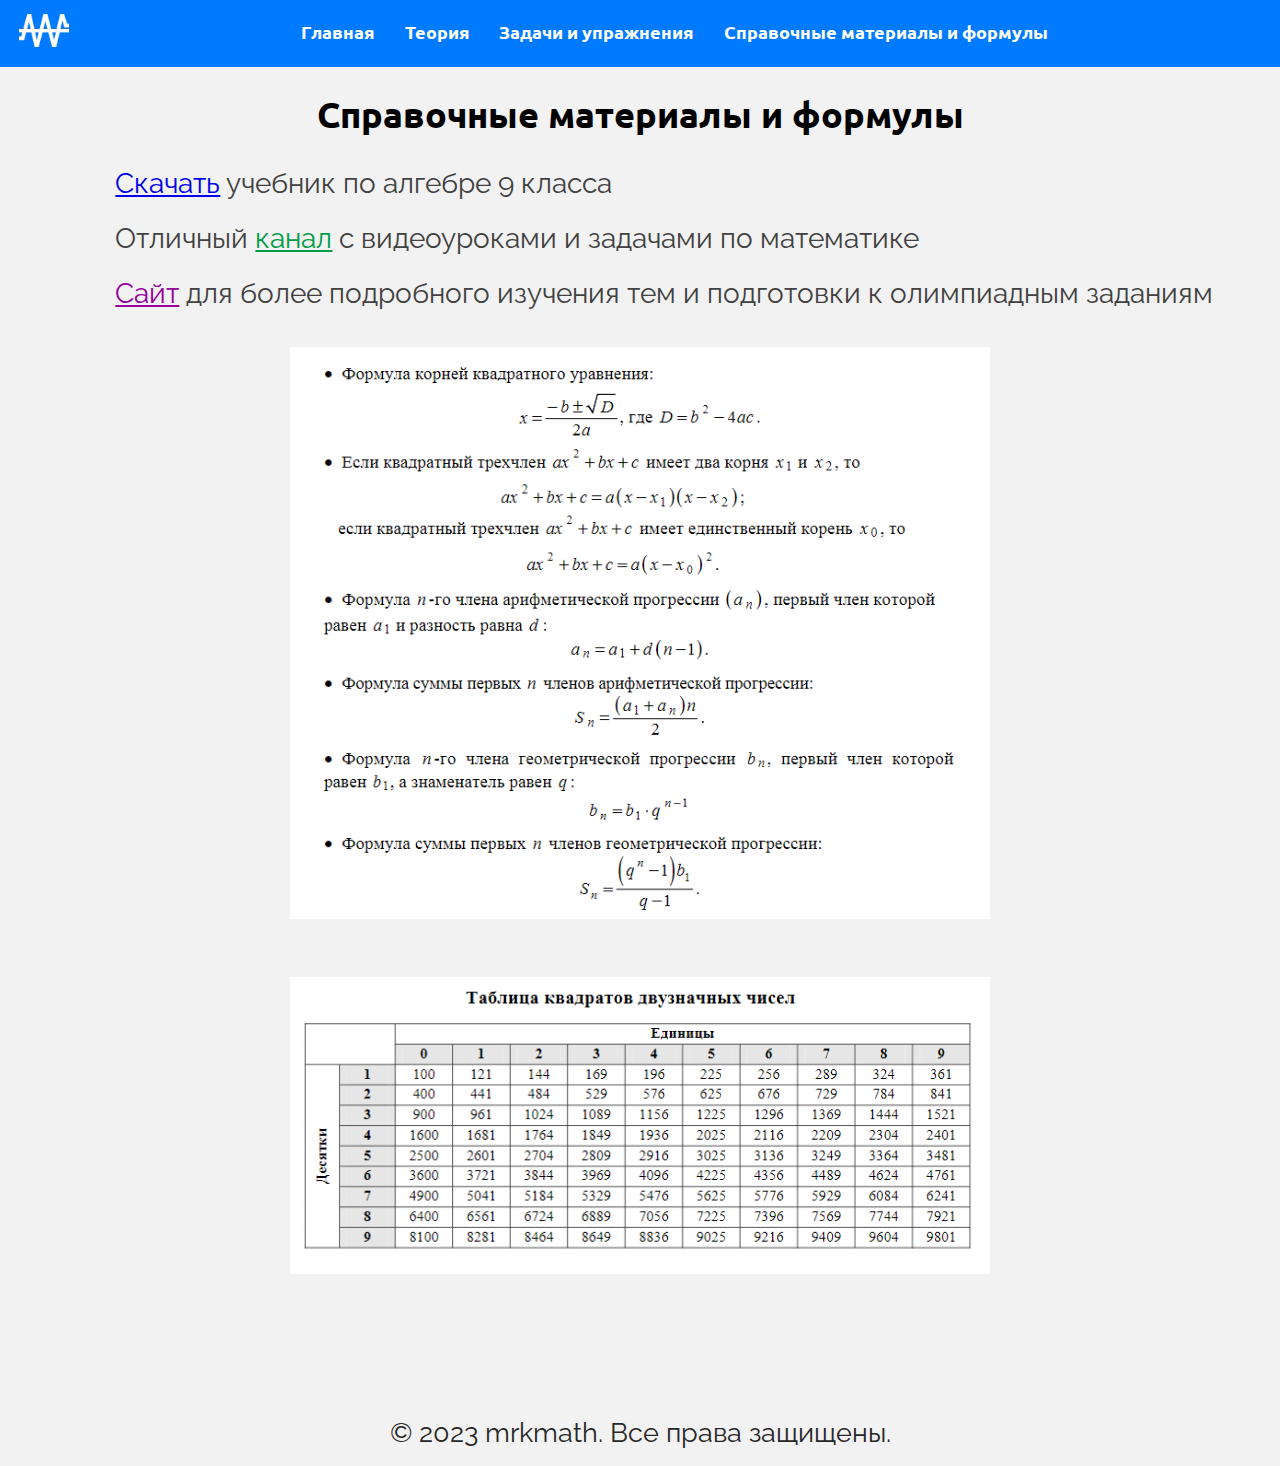
<file: pages/references.html>
<!DOCTYPE html>
<html>
<head>
    <meta charset="UTF-8">
    <title>Справочные материалы и формулы</title>
    <link rel="stylesheet" type="text/css" href="../styles/styletheme.css">
    

</head>
<body>
    <div class="btn-up btn-up_hide">Наверх</div>
    <header>
        <img class='logo' src="../images/logo.e0ec267faa3a.png" alt="Логотип">
        <nav>
            <ul>
                <li class="ul"><a href="../index.html">Главная</a></li>
                <li><a href="theory.html">Теория</a></li>
                <li><a href="https://math2.reshuct.by/test?id=1">Задачи и упражнения</a></li>
                <li><a href="references.html">Справочные материалы и формулы</a></li>
            </ul>
        </nav>
    </header>
    
    <h1>Справочные материалы и формулы</h1>

  
    <p class="p">&nbsp;&nbsp;&nbsp;&nbsp;&nbsp;&nbsp;&nbsp;&nbsp;&nbsp;&nbsp;
        <a href="https://uchebniki.by/rus/skachat/id01713s">Скачать</a> учебник по алгебре 9 класса
    </p>    
    <p class="p">&nbsp;&nbsp;&nbsp;&nbsp;&nbsp;&nbsp;&nbsp;&nbsp;&nbsp;&nbsp;
      Отличный <a style='color: rgb(0, 156, 70);' href="https://www.youtube.com/@math_and_magic/videos">канал</a> с видеоуроками и задачами по математике
    </p>  
    <p  class="p">&nbsp;&nbsp;&nbsp;&nbsp;&nbsp;&nbsp;&nbsp;&nbsp;&nbsp;&nbsp;
        <a style='color: rgb(151, 0, 156);' href="https://www.yaklass.ru/p/algebra/9-klass">Сайт</a> для более подробного изучения тем и подготовки к олимпиадным заданиям
      </p>  
      <img class='img1for' src="..\images\1for.png" style="padding-bottom: 3vw;" alt="">
      <img class='img2for' src="..\images\2for.png" style="padding-bottom: 3vw;" alt="">


   





   
    <script src="../script.js"></script>
    
    <footer>
            <p>&copy; 2023 mrkmath. Все права защищены.</p>
    
    </footer>
</body>
</html>
</file>
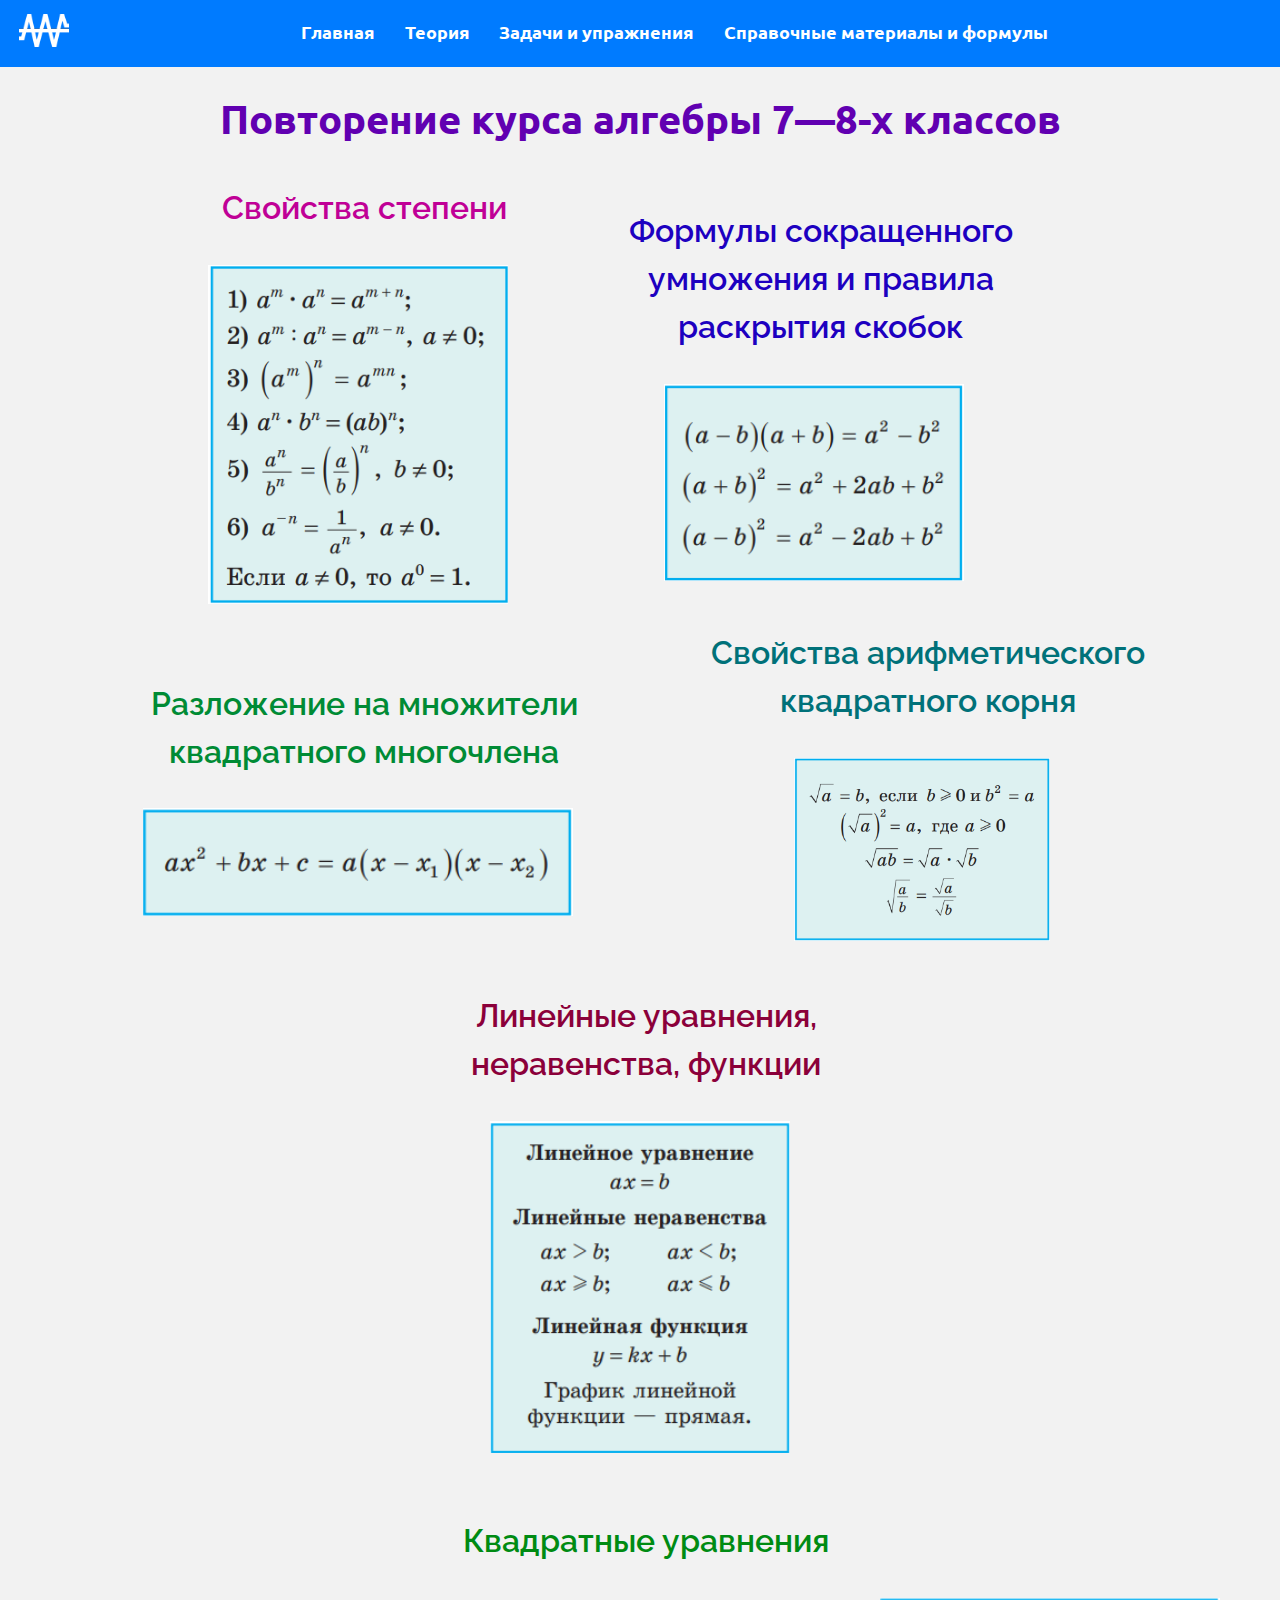
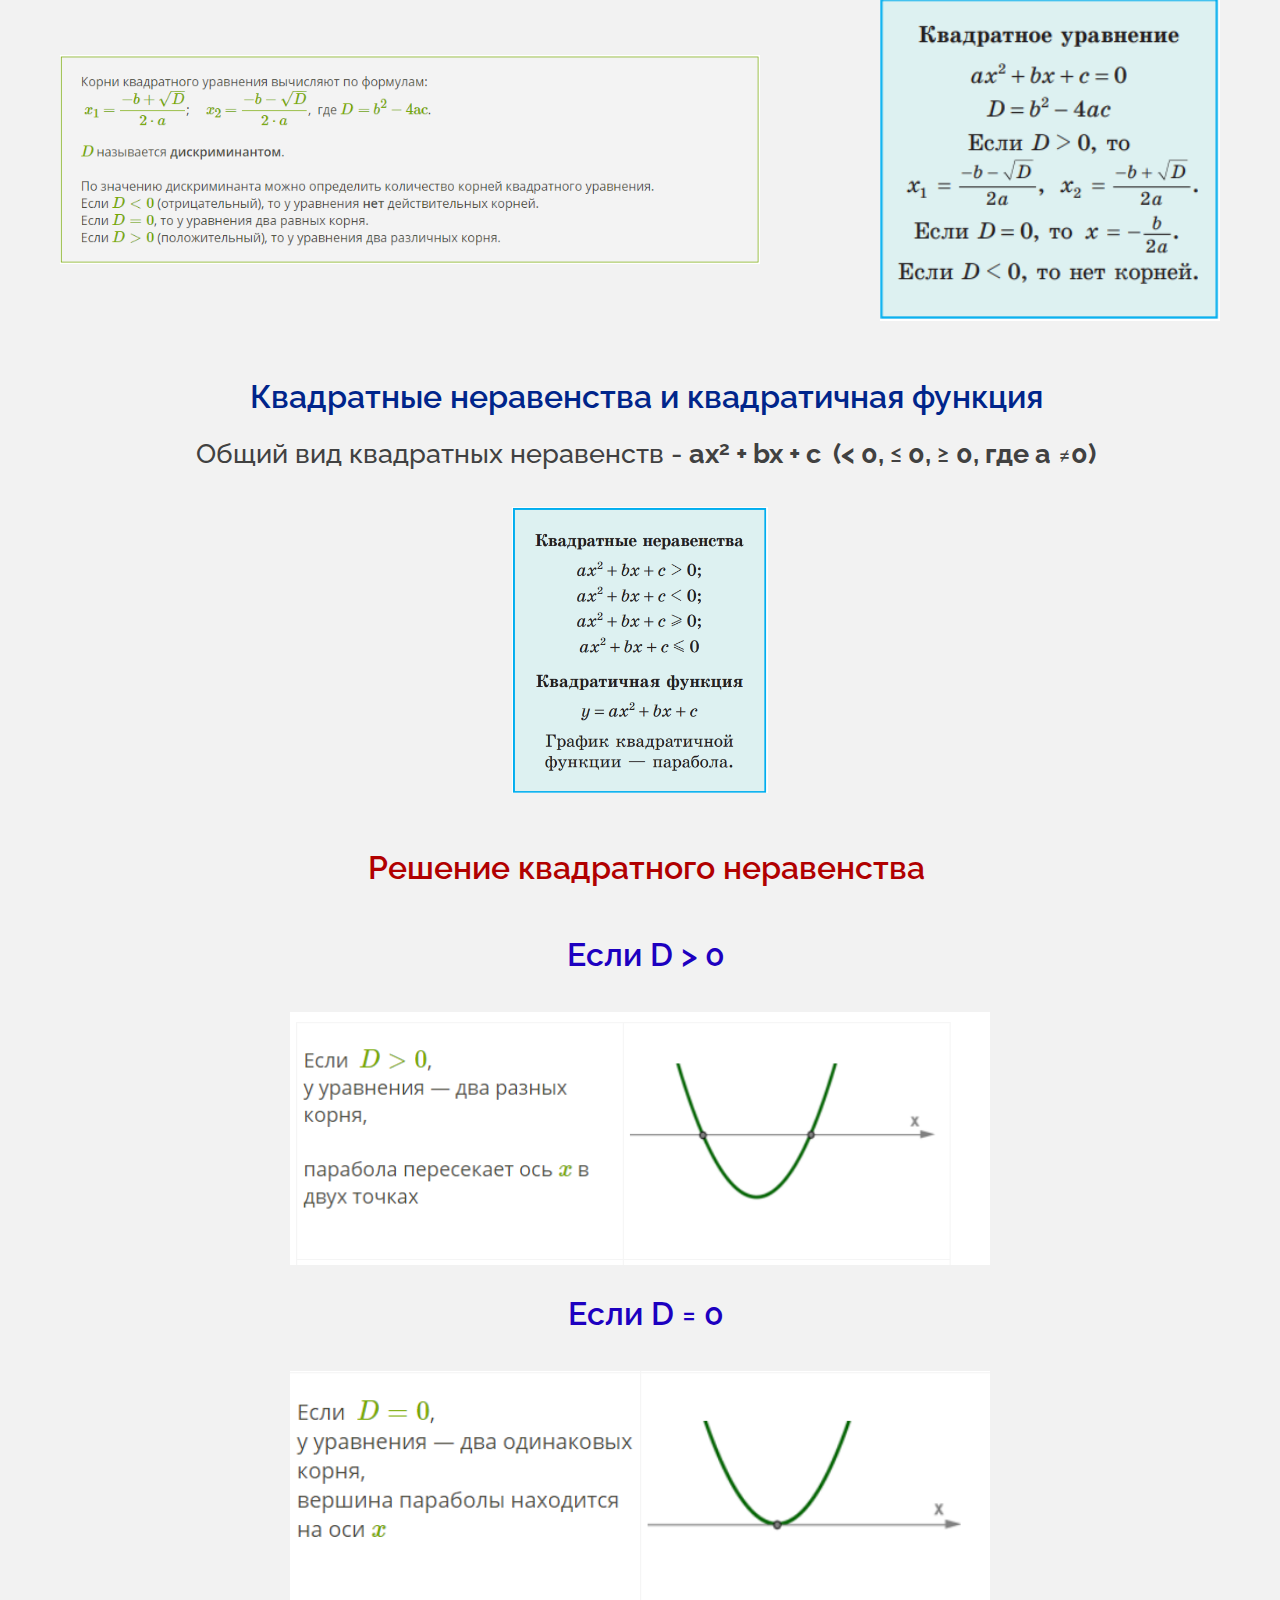
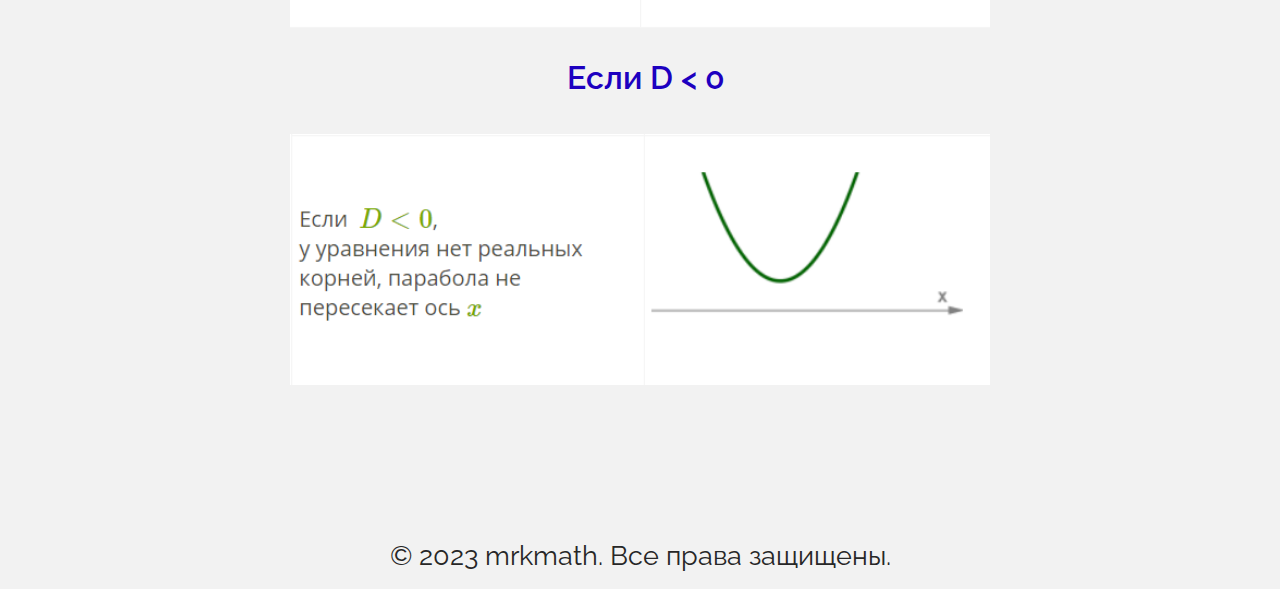
<file: pages/repeat.html>
<!DOCTYPE html>
<html>
<head>
    <meta charset="UTF-8">
    <title>Повторение</title>
    <link rel="stylesheet" type="text/css" href="../styles/styletheme.css">

</head>
<body>
    <div class="btn-up btn-up_hide">Наверх</div>
    <header>
        <img class='logo' src="..\images\logo.e0ec267faa3a.png" alt="Логотип">
        <nav>
            <ul>
                <li class="ul"><a href="../index.html">Главная</a></li>
                <li><a href="theory.html">Теория</a></li>
                <li><a href="https://math2.reshuct.by/test?id=1">Задачи и упражнения</a></li>
                <li><a href="references.html">Справочные материалы и формулы</a></li>
            </ul>
        </nav>
    </header>
    
    <h1 style="padding-bottom: 3vw; font-size: 40px; color:rgb(97, 0, 177);">Повторение курса алгебры 7—8-х классов</h1>
    

    <div class="wrapper1">
        <div class="wrapper">

    <p class="p" style="text-align: center; 
        font-size: 32px; font-weight: 600; color:rgb(192, 0, 150)">
        Свойства степени</p>
    <img class='img1r' src="..\images\1r.png" style="padding-bottom: 2vw;" alt="">
        </div>
    
        <div class="wrapper">
    <p class="p" style="max-width: 500px; text-align: center; 
        font-size: 32px; font-weight: 600; color:rgb(29, 0, 192)">
        Формулы сокращенного умножения и
        правила раскрытия скобок</p>
    <img class='img2r' src="..\images\2r.png" style="padding-bottom: 2vw;" alt="">
        </div>

        <div class="wrapper">
            <p class="p" style="max-width: 500px; text-align: center; 
                font-size: 32px; font-weight: 600; color:rgb(0, 139, 53)">
                Разложение на множители квадратного многочлена</p>
            <img class='img3r' src="..\images\3r.png" style="padding-bottom: 2vw;" alt="">
                </div>

            <div class="wrapper">
            <p class="p" style="max-width: 500px; text-align: center; 
                font-size: 32px; font-weight: 600; color:rgb(0, 113, 121)">
                Cвойства арифметического
                квадратного корня</p>
            <img class='img5r' src="..\images\5r.png" style="padding-bottom: 4vw;" alt="">
                </div>
                <div class="wrapper">
                    <p class="p" style="max-width: 500px; text-align: center; 
                        font-size: 32px; font-weight: 600; color:rgb(139, 0, 58)">
                        Линейные уравнения, неравенства, функции</p>
                    <img class='img6r' src="..\images\6r.png" style="padding-bottom: 5vw;" alt="">
                        </div>   
    </div>
    <p class="p" style=" text-align: center; 
    font-size: 32px; font-weight: 600; color:rgb(0, 139, 19)">
    Квадратные уравнения</p>

             <div class="wrapper1">
             <img class='img9r' src="..\images\9r.png" style="padding-bottom: 4vw;" alt="">
             <img class='img7r' src="..\images\7r.png" style="padding-bottom: 4vw;" alt="">
             </div> 

             <p class="p" style=" text-align: center; 
                     font-size: 32px; font-weight: 600; color:rgb(0, 37, 139)">
                     Квадратные неравенства и квадратичная функция</p>
                     <p class="p" style="text-align: center; font-size: 27px; font-weight: 500; color:rgb(65, 65, 65)">
                     Общий вид квадратных неравенств - <b>ax<small><sup>2</sup></small> + bx + c &nbsp;(&lt; 0, </b>&#8804;<b> 0, </b>&#8805; <b>0, где a</b> &#8800;<b>0)</b></p>
             
                    <img class='img8r' src="..\images\8r.png" style="padding-bottom: 4vw;" alt="">
                   

                    <p class="p" style="text-align: center; 
                    font-size: 32px; font-weight: 600; color:rgb(177, 0, 0)">
                    Решение квадратного неравенства</p>
                <div style='padding-top: 2vw;' class="wrapper1">
                    <div class="wrapper">
                <p class="p" style="max-width: 500px; text-align: center; 
                    font-size: 32px; font-weight: 600; color:rgb(29, 0, 192)">
                    Если D > 0</p>
                <img class='img11r' src="..\images\11r.png" style="padding-bottom: 2vw;" alt="">
                    </div>
                    
                    <div class="wrapper">
                        <p class="p" style="max-width: 500px; text-align: center; 
                            font-size: 32px; font-weight: 600; color:rgb(29, 0, 192)">
                             Если D = 0</p>
                        <img class='img12r' src="..\images\12r.png" style="padding-bottom: 2vw;" alt="">
                            </div>
            
                        <div class="wrapper">
                        <p class="p" style="max-width: 500px; text-align: center; 
                            font-size: 32px; font-weight: 600; color:rgb(29, 0, 192)">
                             Если D &lt; 0</p>
                        <img class='img13r' src="..\images\13r.png" style="padding-bottom: 4vw;" alt="">
                            </div>
    
                </div>
    

    
    
    
  
    <script src="../script.js"></script>
    
    <footer>
            <p>&copy; 2023 mrkmath. Все права защищены.</p>
            
    
    </footer>
</body>
</html>
</file>
<file: styles/style1.css>
@import url('https://fonts.googleapis.com/css2?family=Cabin&display=swap');

@import url('https://fonts.googleapis.com/css2?family=Inter&family=Open+Sans&family=Raleway&display=swap');

@import url('https://fonts.googleapis.com/css2?family=Ubuntu&display=swap');




/* Обнуляем отступы и поля по умолчанию */
body, h1, h2, p, ul, li {
    margin: 0;
    padding: 0;
    overflow: hidden;
}

/* Задаём фон и цвета текста */
body {
    background-color: #f2f2f2;
    font-family: Arial, sans-serif
}


header {
  background-color: #007bff;
  color: #fff;
  z-index: 1;
}


/* Логотип */
.logo {
  float: left;
  padding-left: 1.5vw;
  padding-top: 14px;
  width: 50px;
  height: auto;
  padding-right: 2vw;
}

/* Навигация */
nav {
display: flex;
justify-content: space-between;
align-items: center;
padding: 20px 0;
justify-content: space-evenly; 
font-family: 'Ubuntu', sans-serif;
font-size: 18px;
}


h1 {
    color: rgb(0, 55, 173);
    font-size: 60px;
    padding: 4vw+5px;
    text-align: center;
    font-family: 'Ubuntu', sans-serif;
    z-index: 2;
}



nav ul li {
    display: inline;
    margin-right: 2vw;
    
}

nav a {
    text-decoration: none;
    color: #fff;
    font-weight: bold;
}



h2 {
    max-width: 700px;
    padding-top: 2vw;
    padding-bottom: 1vw;
    color: rgb(0, 48, 151);
    font-size: 30px;
    margin-left: 100px;
    text-align: center;
    font-family: 'Courier New', Courier, monospace;

}



p {
    text-align: center;  /* Центрирование текста */
    font-size: 24px;    /* Размер шрифта */
    line-height: 1.5;   /* Межстрочный интервал */
    color: #000000;        /* Цвет текста */
    max-width: 60vw;   /* Максимальная ширина абзаца */
    margin: 0 auto;     /* Горизонтальное выравнивание по центру */
    font-family: 'Raleway', sans-serif; 
    padding-bottom: 1vw;
    z-index: 3;
    font-weight: 600;
    
 
}


.p {
    text-align: center;  /* Центрирование текста */
    font-size: 24px;    /* Размер шрифта */
    line-height: 1.5;   /* Межстрочный интервал */
    color: #414141;        /* Цвет текста */
    max-width: 60vw;   /* Максимальная ширина абзаца */
    margin: 0 auto;     /* Горизонтальное выравнивание по центру */
    font-family: 'Raleway', sans-serif; 
    padding-bottom: 1vw;
    z-index: 3;
    font-weight: 600;
    border-bottom: #000000;
    border-radius: 90px;
    background: linear-gradient(45deg, #ffffff, rgb(165, 234, 255)); /* Градиентный фон */
    padding: 20px; /* Добавление отступов для текста */
    
 
}


/* Стили при наведении на кнопку */
.topic-button:hover {
    color: #007bff; /* Измените на свой цвет при наведении */
}

/* Дополнительные стили, если требуется */


 footer {
    position: absolute;
    width: 100%;
    height: 80px;
    bottom: 0;
    
 } 

header nav ul li a:hover{
   color: rgb(214, 214, 214);

  }


/* Медиазапрос для адаптивного дизайна */
@media (max-width: 790px) {
    nav ul li {
        margin-right: 10px;
        font-size: 17px;
    }
}


  html, body {
    height: 100%;
    margin: 0;
    padding: 0;
  }
  
  body {
    display: flex;
    flex-direction: column;
  }
  
  main {
    flex: 1; /* Это позволяет контенту занимать доступное пространство между хедером и футтером */
  }
  

  button {
    position: relative;
    text-decoration: none;
    margin: 10px 20px;
    padding: 15px 30px;
    overflow: hidden;
    border: 4px solid;
    border-radius: 8px;
    border-bottom-width: 4px;
    font-family: 'Cabin', sans-serif;
    text-transform: uppercase;
    font-weight: 600;
    font-size: 30px;
    letter-spacing: 2px;
    color: rgb(30, 165, 255);
    background: rgba(255, 255, 255, 1);
    transition: color .9s, background .5s;
    display: block;
    margin: 0 auto; /* Центрирование по горизонтали */
    /* Стили кнопки */
    top: 2vw;
    width: 320px;
    height: 130px;
    
  }
  button:hover {
    animation: stripes 0.9s infinite linear;
    background:  linear-gradient(45deg, rgba(30, 255, 188, 1) 25%, rgba(255, 255, 255, 1) 25%, rgba(255, 255, 255, 1) 50%, rgba(30, 255, 188, 1) 50%, rgba(30, 255, 188, 1) 75%, rgba(255, 255, 255, 1) 75%, rgba(255, 255, 255, 1));
    background-size: 10px 10px;
    color: #FF50E5;
    cursor: pointer;
    transition: 0.3s;
  }
  @keyframes stripes {
    0% {
      background-position: 0 0;
    }
    100% {
      background-position: 50px 0;
    }
  }


  .par {
    position: absolute;
    inset: 0;
    background-size: cover;
    background-position: center;
    transform: rotateX(var(--move-x)) rotateY(var(--move-y));
    z-index: 0;
    filter: blur(6px)

  }
</file>
<file: styles/styletheme.css>
@import url('https://fonts.googleapis.com/css2?family=Cabin&display=swap');

@import url('https://fonts.googleapis.com/css2?family=Inter&family=Open+Sans&family=Raleway&display=swap');

@import url('https://fonts.googleapis.com/css2?family=Ubuntu&display=swap');




/* Обнуляем отступы и поля по умолчанию */
body, h1, h2, p, ul, li {
    margin: 0;
    padding: 0;
}

/* Задаём фон и цвета текста */
body {
    background-color: #f2f2f2;
    font-family: Arial, sans-serif
}



header {
  background-color: #007bff;
  color: #fff;
 
}

/* Логотип */
.logo {
  float: left;
  padding-top: 14px;
  padding-left: 1.5vw;
  width: 50px;
  height: auto;
  padding-right: 2vw;
}

/* Навигация */
nav {
display: flex;
justify-content: space-between;
align-items: center;
padding: 20px 0;
justify-content: space-evenly; 
font-family: 'Ubuntu', sans-serif;
font-size: 18px;
}




h1 {
    font-size:36px;
    padding: 2vw+5px;
    text-align: center;
    font-family: 'Ubuntu', sans-serif;
    z-index: 2;
}


nav ul li {
    display: inline;
    margin-right: 2vw;
}

nav a {
    text-decoration: none;
    color: #fff;
    font-weight: bold;
}



h2 {
    max-width: 700px;
    padding-top: 2vw;
    padding-bottom: 1vw;
    color: rgb(0, 48, 151);
    font-size: 30px;
    margin-left: 100px;
    text-align: center;
    font-family: 'Courier New', Courier, monospace;

}


section ul {
    list-style: none;
    padding: 0;
    margin: 0;
  }
  
section ul li {
    margin-bottom: 10px;
    padding-left: 20px;
    position: relative;
    font-size: 16px;
    line-height: 1.4;
    font-family:'Segoe UI', Tahoma, Geneva, Verdana, sans-serif;
  }
  
  


.p {
    float: left;
    padding-left: 3vw;
    font-size: 28px;    /* Размер шрифта */
    line-height: 1.5;   /* Межстрочный интервал */
    color: #414141;        /* Цвет текста */
    font-family: 'Raleway', sans-serif; 
    padding-bottom: 1vw;
    z-index: 3;
    padding-right: 2vw;
   
}

footer p {
  text-align: center;  /* Центрирование текста */
  font-size: 27px;    /* Размер шрифта */
  line-height: 1.5;   /* Межстрочный интервал */
  color: #272727;        /* Цвет текста */
  max-width: 60vw;   /* Максимальная ширина абзаца */
  margin: 0 auto;     /* Горизонтальное выравнивание по центру */
  font-family: 'Raleway', sans-serif; 
  padding-bottom: 1vw;
  z-index: 3;
}


.topic-buttons {
    display: flex;
    justify-content: center;
    align-items: center;
    gap: 20px;
}

.topic-button {
    text-align: center;
    text-decoration: none;
    color: #333;
    font-size: 18px;
    display: flex;
    flex-direction: column;
}

.topic-button img {
    max-width: 100%;
    height: auto;
}

/* Стили при наведении на кнопку */
.topic-button:hover {
    color: #007bff; /* Измените на свой цвет при наведении */
}

/* Дополнительные стили, если требуется */

 footer {
    position: relative;
    width: 100%;
    height: 80px;
    bottom: 0;
    top: 100px
 } 

img {
    width: 20vw;
    padding-top: 2vw;
    padding-bottom: 0.5vw;
    padding: 20px 20px;
    display: block;
    margin: 0 auto;
}

.img1dr{
  width: 230px;
  height: auto;
  
}

.img2dr{
  width: 700px;
  height: auto;
}

.img4dr {
  width: 600px;
  height: auto;
  
}

.img5dr {
  width: 60%;
  height: auto;
}

.img7dr {
  width: 700px;
  height: auto;
}
.img9dr {
  width: 800px;
  height: auto;
}
.img10pr {
  width: 700px;
  height: auto;
}

.img11pr {
  width: 250px;
  height: auto;
}

.img13pr {
  width: 300px;
  height: auto;
}

.img15pr {
  width: 500px;
  height: auto;
}

.img16pr {
  width: 300px;
  height: auto;
}

.img17pr {
  width: 300px;
  height: auto;
}

.img18pr {
  width: 450px;
  height: auto;
}

.img3fu {
  width: 370px;
  height: auto;
}
.img4fu {
  width: 360px;
  height: auto;
}
.img5fu {
  width: 370px;
  height: auto;
}
.img6fu {
  width: 330px;
  height: auto;
}
.img7fu {
  width: 450px;
  height: auto;
}
.img8fu {
  width: 450px;
  height: auto;
}
.img9fu {
  width: 850px;
  height: auto;
}

.img10fu {
  width: 550px;
  height: auto;
}
.img11fu {
  width: 550px;
  height: auto;
}
.img12fu {
  width: 420px;
  height: auto;
}
.img13fu {
  width: 420px;
  height: auto;
}
.img14fu {
  width: 420px;
  height: auto;
}
.img15fu {
  width: 420px;
  height: auto;
}



a span {
    text-align: center;
}

header nav ul li a:hover{
   color: rgb(214, 214, 214);

  }

  @media (max-width: 790px) {
    nav ul li {
        margin-right: 10px;
        font-size: 17px;
    }
}

  


  html, body {
    height: 100%;
    margin: 0;
    padding: 0;
  }
  
  body {
    display: flex;
    flex-direction: column;
  }
  
  main {
    flex: 1; /* Это позволяет контенту занимать доступное пространство между хедером и футтером */
  }
  

 
  
  @keyframes stripes {
    0% {
      background-position: 0 0;
    }
    100% {
      background-position: 50px 0;
    }
  }


  .par {
    position: absolute;
    inset: -5vw;
    background-size: cover;
    background-position: center;
    transform: rotateX(var(--move-x)) rotateY(var(--move-y));
    z-index: 0;
    filter: blur(10px)

  }


 






  .btn-up {
    /* фиксированное позиционирование */
    position: fixed;
    transition: 0.4s;

    /* цвет фона */
    background-color: #522da831;
    font-family: 'Ubuntu', sans-serif;
    font-weight: 900;
    font-size: 17px;
  
    /* расстояние от правого края окна браузера */
    right: 30px;
    /* расстояние от нижнего края окна браузера */
    bottom: 30px;
    /* скругление верхнего левого угла */
    border-top-left-radius: 30px;
    /* скругление верхнего правого угла */
    border-top-right-radius: 30px;
    /* скругление верхнего левого угла */
    border-bottom-left-radius: 30px;
    /* скругление верхнего правого угла */
    border-bottom-right-radius: 30px;
    /* вид курсора */
    cursor: pointer;
    /* отображение элемента как flex */
    display: flex;
    /* выравниваем элементы внутри элемента по центру вдоль поперечной оси */
    align-items: center;
    /* выравниваем элементы внутри элемента по центру вдоль главной оси */
    justify-content: center;
    /* ширина элемента */
    width: 110px;
    /* высота элемента */
    height: 60px;
    z-index: 999;
    
  }
  
  
  
  .btn-up_hide {
    display: none;
  }
  
  @media (hover: hover) and (pointer: fine) {
    .btn-up:hover {
      transition: 0.4s;
      background-color: #512da8; /* цвет заднего фона при наведении */
      font-family: 'Ubuntu', sans-serif;
      font-weight: 900;
      font-size: 20px;
      color:#ffffff
    }
  }

.img1fu {
  width: 500px;
  height:auto;
}

.img2fu {
  width: 800px;
  height: auto;
}

.img1r {
  width: 300px;
  height: auto;
}

.img2r {
  width: 300px;
  height: auto;
}

.img3r {
  width: 430px;
  height: auto;
}

.img6r {
  width: 300px;
  height: auto;
}

.img7r {
  width: 340px;
  height: auto;
}

.img9r {
  width: 700px;
  height: auto;
}



.img11r {
  width: 700px;
  height: auto;
}

.img12r {
  width: 700px;
  height: auto;
}

.img13r {
  width: 700px;
  height: auto;
}

.img1for {
  width: 700px;
  height: auto;
}

.img2for {
  width: 700px;
  height: auto;
}

.wrapper1 {
  display: flex;
  align-items: center;
  flex-wrap: wrap;
  justify-content: center;  
}

.wrapper {
  display: flex;
  align-items: center;
  
  flex-direction: column;
}

.wrapper0 {
  display: flex;
  align-items: center;
  flex-wrap: wrap;
  
}
</file>
<file: styles/style.css>
@import url('https://fonts.googleapis.com/css2?family=Cabin&display=swap');

@import url('https://fonts.googleapis.com/css2?family=Inter&family=Open+Sans&family=Raleway&display=swap');

@import url('https://fonts.googleapis.com/css2?family=Ubuntu&display=swap');




/* Обнуляем отступы и поля по умолчанию */
body, h1, h2, p, ul, li {
    margin: 0;
    padding: 0;
}

/* Задаём фон и цвета текста */
body {
    background-color: #f2f2f2;
    font-family: Arial, sans-serif;
    width: 100vw;
    overflow: hidden;
}

h1 {
    font-size:36px;
    padding: 3vw+5px;
    text-align: center;
    font-family: 'Ubuntu', sans-serif;
    z-index: 2;
}

nav ul {
    list-style: none;
    
}

nav ul li {
    display: inline;
    margin-right: 2vw;
}

nav a {
    text-decoration: none;
    color: #fff;
    font-weight: bold;
}

h2 {
    max-width: 700px;
    padding-top: 2vw;
    padding-bottom: 1vw;
    color: rgb(0, 48, 151);
    font-size: 30px;
    margin-left: 100px;
    text-align: center;
    font-family: 'Courier New', Courier, monospace;

}
 

p {
    text-align: center;  /* Центрирование текста */
    font-size: 24px;    /* Размер шрифта */
    line-height: 1.5;   /* Межстрочный интервал */
    color: #414141;        /* Цвет текста */
    max-width: 60vw;   /* Максимальная ширина абзаца */
    margin: 0 auto;     /* Горизонтальное выравнивание по центру */
    font-family: 'Raleway', sans-serif; 
    padding-bottom: 1vw;
    z-index: 3;
}




.topic-buttons {
    display: flex;
    justify-content: center;
    align-items: center;
    gap: 20px;
    flex-wrap: wrap;
}

.topic-button {
    text-align: center;
    text-decoration: none;
    color: #333;
    font-size: 18px;
    display: flex;
    flex-direction: column;
}

.topic-button img {
    max-width: 100%;
    height: auto;
}

/* Стили при наведении на кнопку */
.topic-button:hover {
    color: #007bff; /* Измените на свой цвет при наведении */
}

/* Дополнительные стили, если требуется */




footer {
  position: absolute;
  width: 100%;
  height: 80px;
  bottom: 0;
  
  
} 

div a img {
    width: 20vw;
    padding-top: 2vw;
    padding-bottom: 0.5vw;
    padding: 20px 20px;
    /* padding-left: 2vw; */
    display: block;
    margin: 0 auto;
}

a span {
    text-align: center;
}

header nav ul li a:hover{
   color: rgb(214, 214, 214);

  }


  @media (max-width: 790px) {
    nav ul li {
        margin-right: 10px;
        font-size: 17px;
    }
}



  header {
    background-color: #007bff;
    color: #fff;
   
}

/* Логотип */
.logo {
    float: left;
    padding-top: 14px;
    padding-left: 1.5vw;
    width: 50px;
    height: auto;
    padding-right: 2vw;
}

/* Навигация */
nav {
  display: flex;
  justify-content: space-between;
  align-items: center;
  padding: 20px 0;
  justify-content: space-evenly; 
  font-family: 'Ubuntu', sans-serif;
  font-size: 18px;
}

  html, body {
    height: 100%;
    margin: 0;
    padding: 0;
  }
  
  body {
    display: flex;
    flex-direction: column;
  }
  
  main {
    flex: 1; /* Это позволяет контенту занимать доступное пространство между хедером и футтером */
  }
  

 
  
  @keyframes stripes {
    0% {
      background-position: 0 0;
    }
    100% {
      background-position: 50px 0;
    }
  }


  .par {
    position: absolute;
    inset: -5vw;
    background-size: cover;
    background-position: center;
    transform: rotateX(var(--move-x)) rotateY(var(--move-y));
    z-index: 0;
    filter: blur(10px)

  }
</file>
